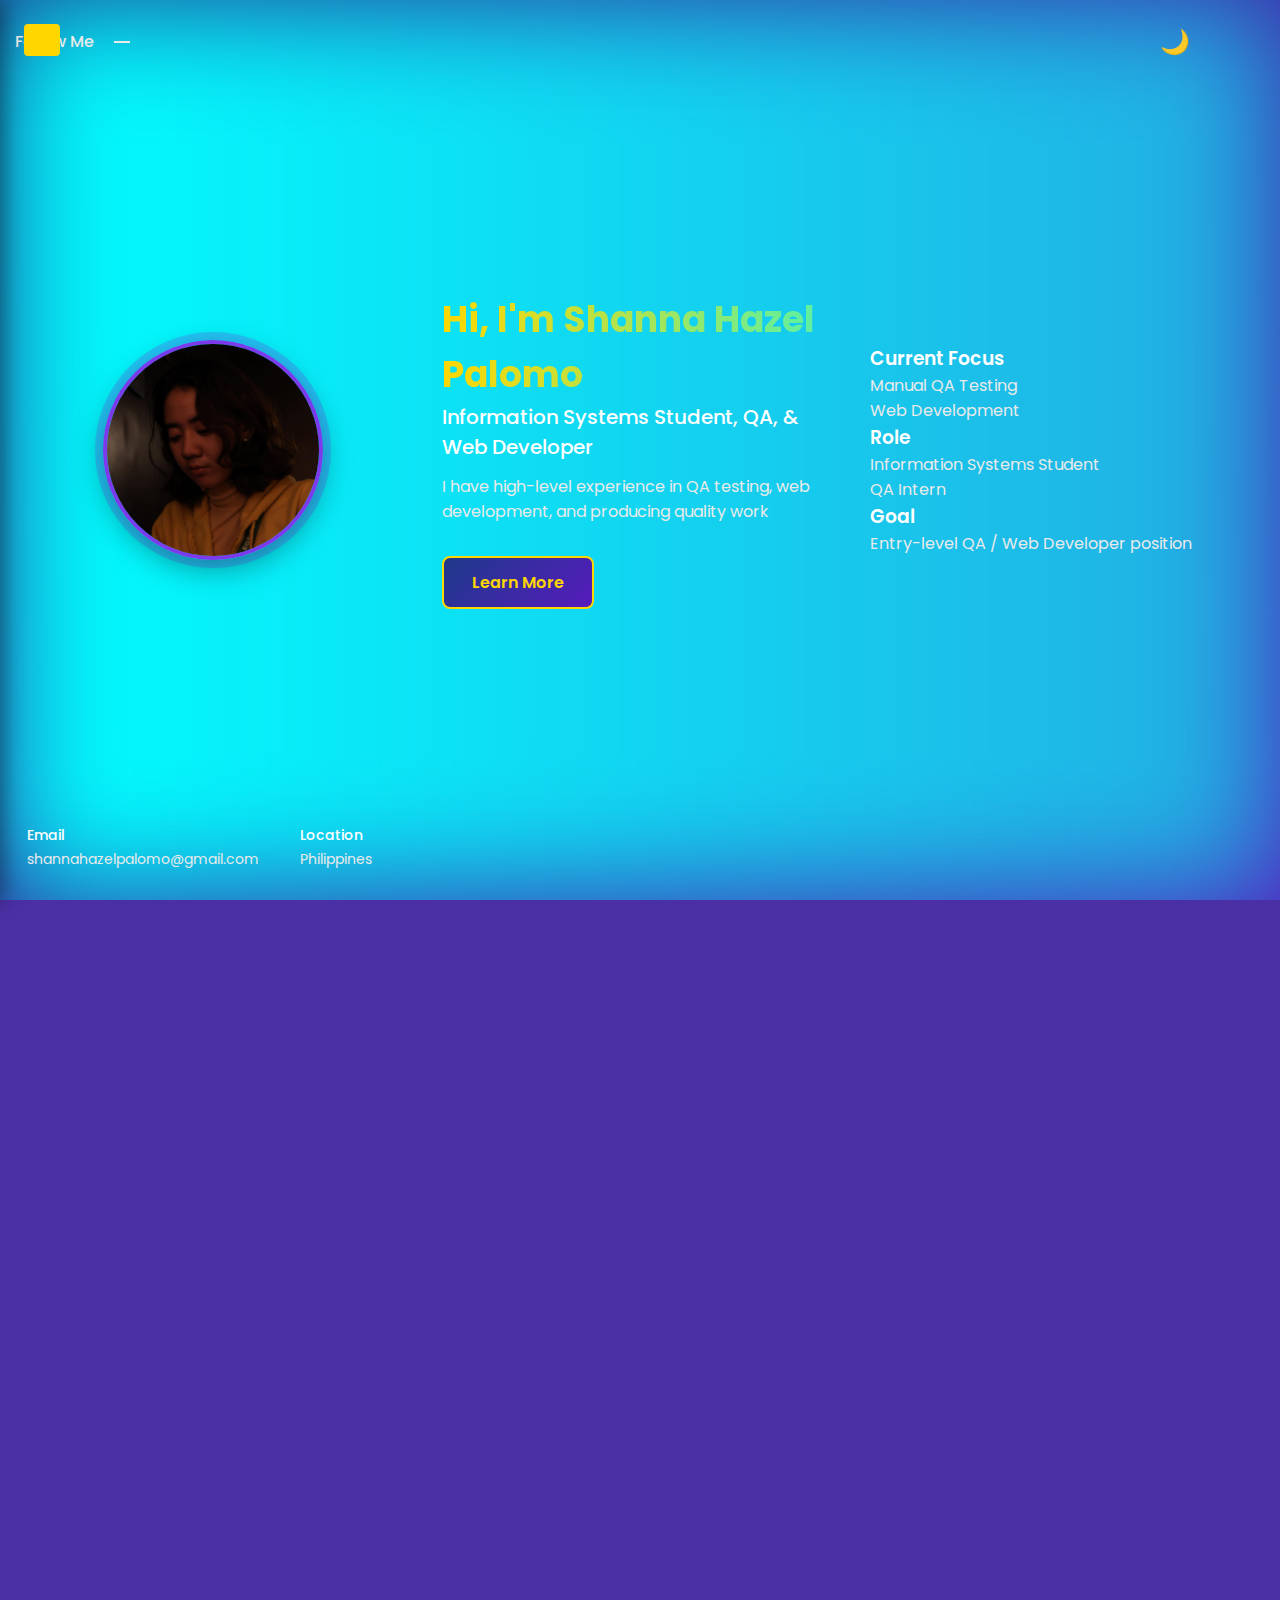
<file: index.html>
<!DOCTYPE html>
<html lang="en">
<head>
  <meta charset="UTF-8" />
  <meta name="viewport" content="width=device-width, initial-scale=1.0"/>
  <title>Shanna Hazel Palomo — Portfolio</title>
  <link rel="stylesheet" href="https://unicons.iconscout.com/release/v4.0.8/css/line.css">
  <link rel="stylesheet" href="styles.css">
  <link rel="stylesheet" href="https://cdnjs.cloudflare.com/ajax/libs/font-awesome/6.5.1/css/all.min.css"/>
</head>
<body>
  <!-- Navigation Toggle -->
  <div class="nav-toggle" id="nav-toggle">
    <i class="uil uil-bars"></i>
  </div>

  <!-- Theme Toggle Button -->
  <button id="theme-toggle-btn" style="position: fixed; top: 1rem; right: 5rem; background: none; border: none; color: #ffd700; font-size: 1.5rem; cursor: pointer; padding: 10px; display: flex; align-items: center; justify-content: center; width: 50px; height: 50px; z-index: 100;" aria-label="Toggle Dark Mode">🌙</button>

<div class="sidebar-backdrop" id="sidebar-backdrop"></div>

  <!-- Sidebar Navigation -->
  <aside class="sidebar" id="sidebar">
    <nav class="nav">
      <div class="nav-menu">
        <div class="menu">
          <ul class="nav-list">
            <li class="nav-item">
              <a href="#home" class="nav-link active-link">Home</a>
            </li>
            <li class="nav-item">
              <a href="#resume" class="nav-link">Resume</a>
            </li>
            <li class="nav-item">
              <a href="#internship" class="nav-link">Internship</a>
            </li>
            <li class="nav-item">
              <a href="#academic" class="nav-link">Academic</a>
            </li>
            <li class="nav-item">
              <a href="#reflections" class="nav-link">Reflections</a>
            </li>
            <li class="nav-item">
              <a href="#experiential" class="nav-link">Experiential</a>
            </li>
            <li class="nav-item">
              <a href="#contact" class="nav-link">Contact</a>
            </li>
          </ul>
        </div>
      </div>
      <div class="nav-close" id="nav-close">
        <i class="uil uil-times"></i>
      </div>
    </nav>
  </aside>

  <!-- Main Content -->
  <main class="main">
    <!-- Home Section -->
    <section class="home" id="home">
      <div class="moving-gradient"></div>
      <div class="home-container container grid">
        <div class="home-social">
          <span class="home-social-follow">Follow Me</span>
          <div class="home-social-links">
            <a href="https://www.facebook.com/SANSKI.1159" target="_blank" class="home-social-link">
              <i class="uil uil-facebook-f"></i>
            </a>
            <a href="https://github.com/Sanski11" target="_blank" class="home-social-link">
              <i class="uil uil-github"></i>
            </a>
            <a href="https://www.linkedin.com/in/shanna-hazel-palomo-570b64313/" target="_blank" class="home-social-link">
              <i class="uil uil-linkedin"></i>
            </a>
          </div>
        </div>

        <img src="profile.jpg" alt="Profile Photo" class="home-img">

        <div class="home-data">
          <h1 class="home-title animated-text">Hi, I'm Shanna Hazel Palomo</h1>
          <h3 class="home-subtitle">Information Systems Student, QA, & Web Developer</h3>
          <p class="home-description">I have high-level experience in QA testing, web development, and producing quality work</p>
          <a href="#resume" class="button">
            <i class="uil uil-user button-icon"></i>
            Learn More
          </a>
        </div>

        <!-- Right Side Highlights -->
        <div class="home-right">
          <div class="highlight-card">
            <h3>Current Focus</h3>
            <ul>
              <li><i class="uil uil-bug"></i> Manual QA Testing</li>
              <li><i class="uil uil-code-branch"></i> Web Development</li>
            </ul>
          </div>

          <div class="highlight-card">
            <h3>Role</h3>
            <p>Information Systems Student<br>QA Intern</p>
          </div>

          <div class="highlight-card">
            <h3>Goal</h3>
            <p>Entry-level QA / Web Developer position</p>
          </div>
        </div>

        <div class="my-info">
          <div class="info-item">
            <i class="uil uil-envelope-edit info-icon"></i>
            <div>
              <h3 class="info-title">Email</h3>
              <span class="info-subtitle">shannahazelpalomo@gmail.com</span>
            </div>
          </div>

          <div class="info-item">
            <i class="uil uil-map-marker info-icon"></i>
            <div>
              <h3 class="info-title">Location</h3>
              <span class="info-subtitle">Philippines</span>
            </div>
          </div>
        </div>
      </div>
    </section>

    <!-- Resume Section -->
    <section class="resume section fade-on-scroll" id="resume">
      <h2 class="section-title" data-heading="My Qualifications">Electronic Resume</h2>
      
      <div class="resume-container container" style="display: flex; flex-direction: column; gap: 40px;">
        <div class="resume-info" style="max-width: 700px; margin: 0 auto; text-align: center;">
          <h3>Web-Based Resume</h3>
          <p>
            This electronic resume highlights my education, technical skills,
            internship experience, and academic background. It is designed to be
            viewable directly on the web or downloaded.
          </p>
          <div style="margin-top: 20px;">
            <a href="Resume_Palomo, Shanna Hazel.pdf" class="button" download>
              <i class="uil uil-download-alt button-icon"></i>
              Download Resume
            </a>
            <a href="Resume_Palomo, Shanna Hazel.pdf" target="_blank" class="button" style="margin-left: 10px;">
              <i class="uil uil-external-link-alt button-icon"></i>
              View Resume
            </a>
          </div>
        </div>

        <div id="resume-view" class="resume-view" style="width: 100%;">
          <iframe 
            src="Resume_Palomo, Shanna Hazel.pdf" 
            width="100%" 
            height="600px" 
            style="border: 1px solid #7c3aed; border-radius: 10px;">
          </iframe>
        </div>
      </div>
    </section>

    <!-- Internship Section -->
    <section class="internship section fade-on-scroll" id="internship">
      <h2 class="section-title" data-heading="My Experience">Internship Learning</h2>

      <div class="internship-container container">
        <div class="internship-intro">
          <h3 style="color: #ffd700; margin-bottom: 15px;">QA Intern at WizyEMM</h3>
          <p>
            I acquired practical expertise in comprehensive manual test execution, establishing structured QA lifecycle workflows, and maintaining effective cross-functional communication within an Agile software development team.
          </p>
        </div>

        <div style="display: grid; grid-template-columns: repeat(2, 1fr); gap: 30px; margin-top: 40px;">
          <div>
            <h3 class="section-title" style="font-size: 1.2rem; text-align: left; margin-bottom: 20px;">Tasks & Outputs</h3>
            <ul style="list-style: disc inside; line-height: 2;">
              <li>Manual regression testing & bug documentation</li>
              <li>Daily standups & sprint planning participation</li>
              <li>Assisted in reviewing QA processes to improve efficiency</li>
              <li>Proactive communication with team leads</li>
            </ul>
          </div>

          <div>
            <h3 class="section-title" style="font-size: 1.2rem; text-align: left; margin-bottom: 20px;">Project Description</h3>
            <p>
              I performed manual testing to ensure software reliability, including UI checks, functional tests, and regression validation. I documented issues clearly and collaborated with the development team, gaining hands-on experience in QA workflows, bug tracking, and cross-team communication.
            </p>
          </div>
        </div>
      <section class="section fade-on-scroll">
        <h2>Moments from My Internship Journey</h2>
        <p style="text-align: center; margin-bottom: 40px; color: #ccc;">
          A collection of moments and experiences during my professional growth.
        </p>
          <!-- Slideshow -->
          <div class="slideshow-container" id="social-slideshow">
              <div class="slides-wrapper">
                <div class="slide-item"><img src="tasks/social1.jpg" alt="Social Moment 1"></div>
                <div class="slide-item"><img src="tasks/social2.jpg" alt="Social Moment 2"></div>
                <div class="slide-item"><img src="tasks/social3.jpg" alt="Social Moment 3"></div>
                <div class="slide-item"><img src="tasks/social4.jpg" alt="Social Moment 4"></div>
                <div class="slide-item"><img src="tasks/social5.jpg" alt="Social Moment 5"></div>
                <div class="slide-item"><img src="tasks/social6.jpg" alt="Social Moment 6"></div>
              </div>

            <button class="prev" onclick="changeSlide(-1, 'social')">&#10094;</button>
            <button class="next" onclick="changeSlide(1, 'social')">&#10095;</button>

            <div class="dots" id="social-dots"></div>
          </div>

          <p style="text-align: center; margin-top: 30px; color: #aaa; font-size: 14px;">
            💡 Click on images to view in fullscreen
          </p>
        <div style="text-align: center; margin-top: 40px;">
          <a href="internship.html" class="button">
            <i class="uil uil-arrow-right"></i> View Full Internship Page
          </a>
        </div>
      </div>
      </section>
    </section>

    <!-- Academic Section -->
    <section class="academic section fade-on-scroll" id="academic">
      <h2 class="section-title" data-heading="My Work">Exemplary Academic Work</h2>

      <div class="academic-container container">
        <div class="academic-intro">
          <h3 style="color: #ffd700; margin-bottom: 15px;">Academic Projects & Outputs</h3>
          <p>
            A collection of my best individual and group academic outputs developed throughout my IS program.
          </p>
        </div>

        <div style="display: grid; grid-template-columns: repeat(2, 1fr); gap: 30px; margin-top: 40px;">
          <div>
            <h4 style="color: #ffd700; margin-bottom: 15px;">Individual Work</h4>
            <ul style="list-style: disc inside; line-height: 2;">
              <li>Programming activities in Python, C++, and C#</li>
              <li>Web layout and UI/UX mockups</li>
              <li>Database design and SQL queries</li>
            </ul>
          </div>

          <div>
            <h4 style="color: #ffd700; margin-bottom: 15px;">Group Work</h4>
            <ul style="list-style: disc inside; line-height: 2;">
              <li>System analysis & design case studies</li>
              <li>Research presentations and documentation</li>
              <li>Collaborative feasibility studies</li>
              <li>EzStay Capstone Project</li>
              <li>Aphelion: Cats & Dragons</li>
            </ul>
          </div>
        </div>
        
        <div style="margin-top: 40px;">
          <h3 class="section-title" style="font-size: 1.3rem; text-align: center; margin-bottom: 30px;">Featured Projects</h3>
          <div style="display: grid; grid-template-columns: repeat(2, 1fr); gap: 30px;">
            <div class="project-card">
              <div class="project-image-wrapper" onclick="openModal('projects/ezstay-dashboard.png')">
                <img src="projects/ezStay.png" alt="EzStay Dashboard System">
              </div>

              <h4 style="color: #ffd700; margin-top: 15px;">
                EzStay – Hotel Management System
              </h4>

              <p>
                A web-based hotel management and service request system built using
                Flask, MySQL, HTML, CSS, and JavaScript. Designed to streamline
                operations for budget hotels through self-service technology.
              </p>

              <div class="project-actions">
                <a
                  href="https://github.com/Sanski11/Capstone"
                  target="_blank"
                  class="button"
                >
                  <i class="uil uil-github-alt"></i> View Code
                </a>

                <button
                  class="button outline"
                  onclick="openModal('projects/ezstay-dashboard.png')"
                >
                  View System
                </button>
              </div>
            </div>

            <div class="project-card">
              <img src="projects/Aphelion.png" alt="Aphelion" style="width: 100%; border-radius: 8px; margin-bottom: 15px;">
              <h4 style="color: #ffd700;">Aphelion: Cats & Dragons</h4>
              <p>An academic game project demonstrating creative design, gameplay mechanics, and collaborative development.</p>
              <a href="https://guild-academic-sector.itch.io/aphelion-catsndragons" target="_blank" class="button">
                <i class="uil uil-external-link-alt"></i> Play Game
              </a>
            </div>
          </div>
        </div>

        <div style="text-align: center; margin-top: 40px;">
          <a href="academic.html" class="button">
            <i class="uil uil-arrow-right"></i> View Full Academic Page
          </a>
        </div>
      </div>
    </section>

    <!-- Reflections Section -->
    <section class="reflections section fade-on-scroll" id="reflections">
      <h2 class="section-title" data-heading="My Journey">Reflections on College Life</h2>

      <div class="reflections-container container">
        <div style="display: grid; grid-template-columns: 1fr 1fr; gap: 40px;">
          <div>
            <h4 style="color: #ffd700; margin-bottom: 15px;">Lessons Learned</h4>
            <p>
              During my college journey, I developed responsibility, adaptability, and strong communication skills. 
              Managing coursework, group projects, and internships taught me to prioritize tasks effectively, 
              work collaboratively, and maintain productivity in team-oriented and professional settings.
            </p>

            <h4 style="color: #ffd700; margin-bottom: 15px; margin-top: 25px;">Career Goals</h4>
            <p>
              I aspire to pursue a career in <strong>Quality Assurance or web development</strong>. 
              My aim is to contribute to the creation of reliable, user-friendly, and high-quality software solutions.
            </p>
          </div>

          <div>
            <h4 style="color: #ffd700; margin-bottom: 15px;">Personal Growth</h4>
            <p>
              College experiences helped me grow into a more confident, proactive, and independent professional. 
              I learned to take initiative, accept constructive feedback, and consistently improve both my technical abilities 
              and interpersonal skills.
            </p>

            <h4 style="color: #ffd700; margin-bottom: 15px; margin-top: 25px;">Professional Commitments</h4>
            <ul style="list-style: disc inside; line-height: 2;">
              <li>Continual development of technical and professional skills</li>
              <li>Upholding integrity and professionalism</li>
              <li>Maintaining clear and respectful communication</li>
            </ul>
          </div>
        </div>

        <div style="margin-top: 40px; padding-top: 40px; border-top: 2px solid #7c3aed;">
          <h4 style="color: #ffd700; margin-bottom: 20px; text-align: center;">Next Steps</h4>
          <ul style="list-style: disc inside; line-height: 2; max-width: 600px; margin: 0 auto;">
            <li>Pursue certifications to strengthen QA and technical expertise</li>
            <li>Apply for entry-level and early-career roles in QA, testing, and development</li>
            <li>Continue building and refining personal and academic portfolio projects</li>
          </ul>
        </div>

        <div style="text-align: center; margin-top: 40px;">
          <a href="reflections.html" class="button">
            <i class="uil uil-arrow-right"></i> View Full Reflections Page
          </a>
        </div>
      </div>
    </section>

    <!-- Experiential Learning Section -->
    <section class="experiential section fade-on-scroll" id="experiential">
      <h2 class="section-title" data-heading="My Activities">Experiential Learning</h2>

      <div class="experiential-container container">
        <div style="max-width: 800px; margin: 0 auto;">
          <p style="text-align: center; margin-bottom: 40px;">
            My involvement in student organizations, workshops, and other extracurricular activities 
            helped me strengthen communication, teamwork, and problem-solving skills.
          </p>

          <div class="activity-card">
            <div style="display: flex; align-items: start; gap: 20px;">
              <div style="flex-shrink: 0;">
                <div style="width: 50px; height: 50px; background: linear-gradient(135deg, #1e3a8a, #561bbc); border-radius: 10px; display: flex; align-items: center; justify-content: center;">
                  <i class="uil uil-users-alt" style="font-size: 1.8rem; color: #ffd700;"></i>
                </div>
              </div>
              <div style="flex: 1;">
                <h4 style="color: #ffd700; margin-bottom: 10px;">GUILD - Gamers Union for Innovation and Leadership Development</h4>
                <p style="margin-bottom: 15px;">Academic Sector and Logistics</p>
                <ul style="list-style: disc inside; line-height: 2;">
                  <li>Participated in seminars and workshops to enhance professional knowledge</li>
                  <li>Engaged in practical exercises and collaborative projects</li>
                  <li>Developed leadership and teamwork skills through active involvement</li>
                </ul>
              </div>
            </div>
          </div>

          <div style="text-align: center; margin-top: 40px;">
            <a href="experiential.html" class="button">
              <i class="uil uil-arrow-right"></i> View Full Experiential Page
            </a>
          </div>
        </div>
      </div>
    </section>

    <!-- Contact Section -->
    <section class="contact section fade-on-scroll" id="contact">
      <h2 class="section-title" data-heading="Get in Touch">Contact Me</h2>

      <div class="contact-container container">
        <p style="text-align: center; margin-bottom: 40px;">
          Feel free to reach out or connect with me using any of the platforms below.
        </p>

        <!-- Social Links -->
        <div class="contact-links" style="display: flex; justify-content: center; gap: 20px; margin-bottom: 40px; flex-wrap: wrap;">
          <a href="https://www.facebook.com/SANSKI.1159" target="_blank" class="contact-icon" aria-label="Facebook" style="width: 50px; height: 50px; background: linear-gradient(135deg, #1e3a8a, #561bbc); border-radius: 50%; display: flex; align-items: center; justify-content: center; color: #ffd700; font-size: 1.5rem; transition: transform 0.3s;">
            <i class="fab fa-facebook-f"></i>
          </a>

          <a href="https://github.com/Sanski11" target="_blank" class="contact-icon" aria-label="GitHub" style="width: 50px; height: 50px; background: linear-gradient(135deg, #1e3a8a, #561bbc); border-radius: 50%; display: flex; align-items: center; justify-content: center; color: #ffd700; font-size: 1.5rem; transition: transform 0.3s;">
            <i class="fab fa-github"></i>
          </a>

          <a href="https://www.linkedin.com/in/shanna-hazel-palomo-570b64313/" target="_blank" class="contact-icon" aria-label="LinkedIn" style="width: 50px; height: 50px; background: linear-gradient(135deg, #1e3a8a, #561bbc); border-radius: 50%; display: flex; align-items: center; justify-content: center; color: #ffd700; font-size: 1.5rem; transition: transform 0.3s;">
            <i class="fab fa-linkedin-in"></i>
          </a>

          <a href="https://www.instagram.com/sanski____/" target="_blank" class="contact-icon" aria-label="Instagram" style="width: 50px; height: 50px; background: linear-gradient(135deg, #1e3a8a, #561bbc); border-radius: 50%; display: flex; align-items: center; justify-content: center; color: #ffd700; font-size: 1.5rem; transition: transform 0.3s;">
            <i class="fab fa-instagram"></i>
          </a>

          <a href="mailto:shannahazelpalomo@gmail.com" class="contact-icon" aria-label="Email" style="width: 50px; height: 50px; background: linear-gradient(135deg, #1e3a8a, #561bbc); border-radius: 50%; display: flex; align-items: center; justify-content: center; color: #ffd700; font-size: 1.5rem; transition: transform 0.3s;">
            <i class="fas fa-envelope"></i>
          </a>
        </div>
      </div>
    </section>
</main>

<!-- Image Modal -->
<div id="imageModal" class="modal">
  <span class="close" onclick="closeModal()">&times;</span>
  <img class="modal-content" id="modalImage">
</div>

<script>
   const faders = document.querySelectorAll('.fade-on-scroll');

  const appearOptions = {
    threshold: 0.2,
    rootMargin: "0px 0px -50px 0px"
  };

  const appearOnScroll = new IntersectionObserver(function(entries, observer) {
    entries.forEach(entry => {
      if(entry.isIntersecting) {
        entry.target.classList.add('visible');
      } else {
        entry.target.classList.remove('visible');
      }
    });
  }, appearOptions);

  faders.forEach(fader => {
    appearOnScroll.observe(fader);
  });

// Store slide indices for each slideshow
const slideIndices = {
  academic: 0,
  social: 0,
  work: 0
};

function initSlideshow(type) {
  const container = document.getElementById(type + '-slideshow');
  if (!container) return;
  
  const slides = container.querySelectorAll('.slide-item');
  const dotsContainer = document.getElementById(type + '-dots');
  if (!dotsContainer) return;

  slides.forEach((_, i) => {
    const dot = document.createElement('span');
    dot.classList.add('dot');
    if (i === 0) dot.classList.add('active');
    dot.addEventListener('click', () => goToSlide(i, type));
    dotsContainer.appendChild(dot);
  });

  showSlide(type, 0);
}

function showSlide(type, index) {
  const container = document.getElementById(type + '-slideshow');
  if (!container) return;
  
  const slides = container.querySelectorAll('.slide-item');
  const dots = document.getElementById(type + '-dots');
  if (!dots) return;
  
  const dotElements = dots.querySelectorAll('.dot');

  slides.forEach((slide, i) => {
    slide.style.display = i === index ? 'flex' : 'none';
    if(dotElements[i]) dotElements[i].classList.toggle('active', i === index);
  });

  slideIndices[type] = index;
}

function changeSlide(n, type) {
  const container = document.getElementById(type + '-slideshow');
  if (!container) return;
  
  const slides = container.querySelectorAll('.slide-item');
  let newIndex = (slideIndices[type] + n + slides.length) % slides.length;
  showSlide(type, newIndex);
}

function goToSlide(index, type) {
  showSlide(type, index);
}

// Modal Functions
function openModal(src) {
  document.getElementById('imageModal').classList.add('active');
  document.getElementById('modalImage').src = src;
}

function closeModal() {
  document.getElementById('imageModal').classList.remove('active');
}

// Add click event listeners to all slide images for fullscreen
document.querySelectorAll('.slide-item img').forEach(img => {
  img.style.cursor = 'pointer';
  img.addEventListener('click', function(e) {
    openModal(this.src);
  });
});

// Close modal when clicking outside image
const imageModal = document.getElementById('imageModal');
if (imageModal) {
  imageModal.addEventListener('click', function(e) {
    if (e.target === this) {
      closeModal();
    }
  });
}

// Close modal with Escape key
document.addEventListener('keydown', function(e) {
  if (e.key === 'Escape') {
    closeModal();
  }
});

// Initialize all slideshows
['academic', 'social', 'work'].forEach(type => initSlideshow(type));

// Optional: Autoplay (every 10s)
setInterval(() => {
  ['academic', 'social', 'work'].forEach(type => {
    changeSlide(1, type);
  });
}, 10000);
</script>

<script src="sidebar.js"></script>

</body>
</html>
</file>
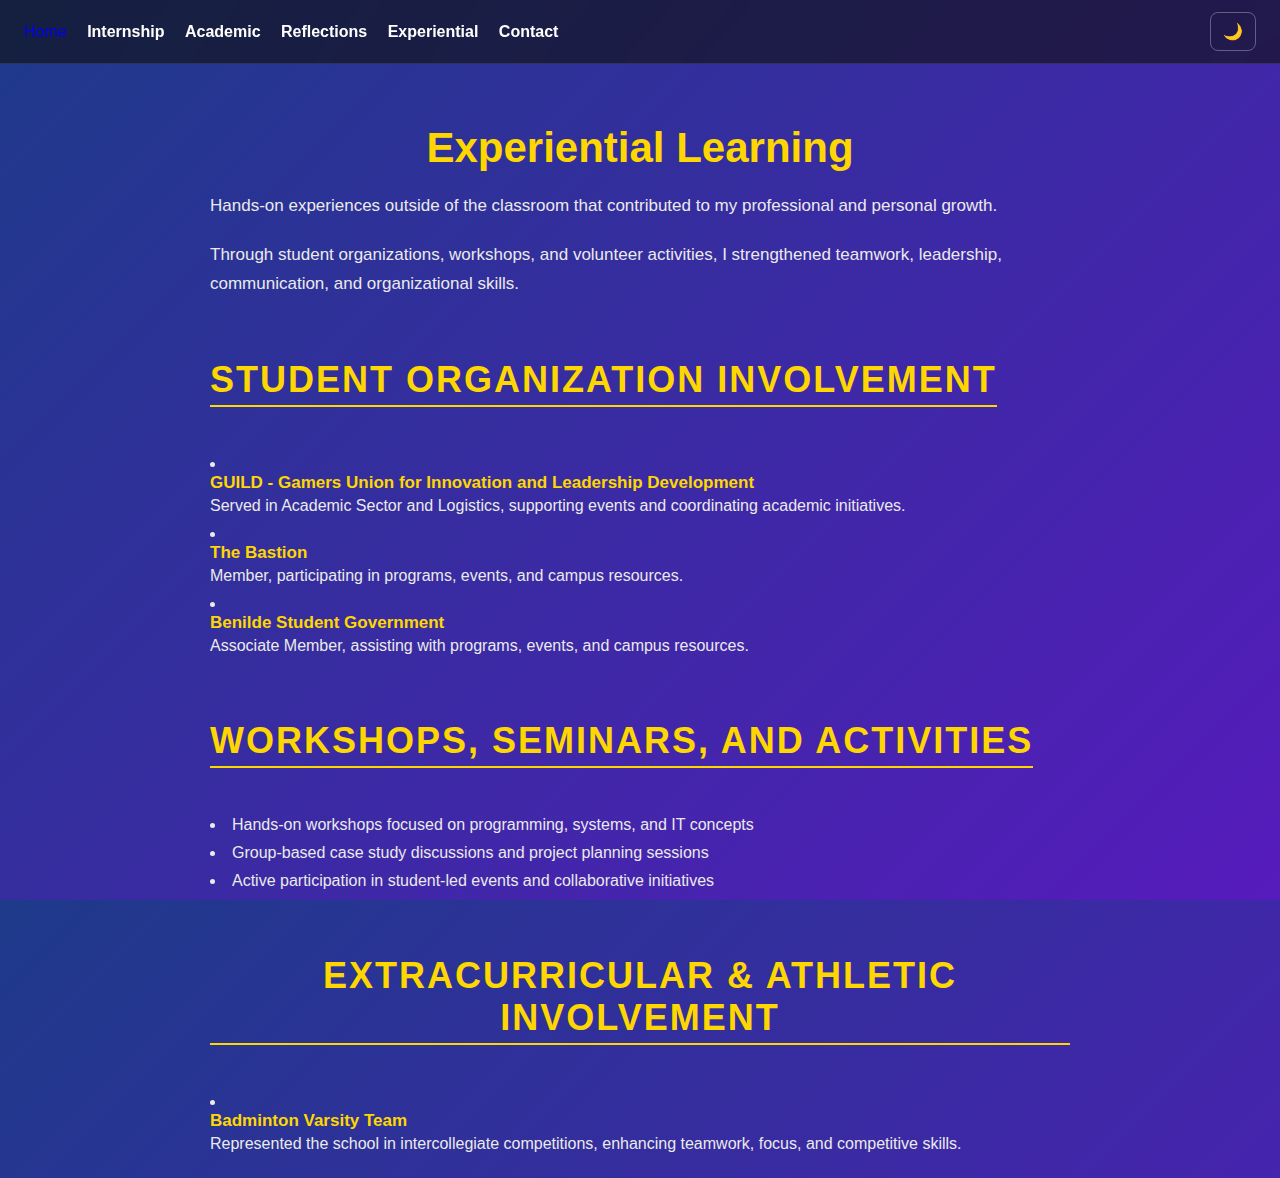
<file: experiential.html>
<!DOCTYPE html>
<html lang="en">
<head>
<meta charset="UTF-8" />
<meta name="viewport" content="width=device-width, initial-scale=1.0" />
<title>Experiential Learning | Shanna Hazel Palomo</title>
<link rel="stylesheet" href="styles.css" />
<style>
  body {
    margin: 0;
    font-family: Arial, sans-serif;
    color: #eaeaea;
    background: linear-gradient(135deg, #1e3a8a, #561bbc);
    transition: 0.3s;
  }

  body.dark {
    background: linear-gradient(135deg, #2a0d4b, #5e20b2);
    color: #eaeaea;
  }

  body, html {
    height: 100%;
  }
  
  nav {
    position: sticky;
    top: 0;
    z-index: 50;
    backdrop-filter: blur(12px);
    background: rgba(15,15,15,0.6);
    border-bottom: 1px solid rgba(255,255,255,0.1);
    display: flex;
    justify-content: space-between;
    align-items: center;
    padding: 12px 24px;
  }

  nav h1 {
    font-size: 20px;
    font-weight: bold;
    color: #ffd700;
  }

  nav .nav-item {
    margin-left: 16px;
    font-weight: 600;
    text-decoration: none;
    color: #fff;
    transition: color 0.3s;
  }

  nav .nav-item:hover {
    color: #ffd700;
  }

  #theme-toggle-btn {
    padding: 6px 12px;
    border-radius: 8px;
    border: 1px solid rgba(255,255,255,0.3);
    background: transparent;
    color: #fff;
    cursor: pointer;
    transition: all 0.3s;
  }

  #theme-toggle-btn:hover {
    background: #ffd700;
    color: #000;
  }

  .section {
    max-width: 900px;
    margin: 60px auto;
    padding: 0 20px;
  }

  h1 {
    text-align: center;
    font-size: 42px;
    color: #ffd700;
    margin-bottom: 20px;
  }

  h2 {
    font-size: 28px;
    color: #7c3aed;
    margin-top: 40px;
    margin-bottom: 20px;
    border-bottom: 2px solid #ffd700;
    display: inline-block;
    padding-bottom: 4px;
  }

  p {
    font-size: 17px;
    line-height: 1.7;
    margin-bottom: 20px;
  }

  ul {
    list-style: disc inside;
    margin-bottom: 25px;
  }

  li {
    margin-bottom: 10px;
  }

  /* Card style for organization & sports */
  ul li strong {
    display: block;
    font-size: 17px;
    margin-bottom: 4px;
    color: #ffd700;
  }
</style>
</head>
<body>

<!-- Navigation -->
<nav>
  <div class="nav-links">
    <a  href="index.html">Home</a>
    <a class="nav-item" href="internship.html">Internship</a>
    <a class="nav-item" href="academic.html">Academic</a>
    <a class="nav-item" href="reflections.html">Reflections</a>
    <a class="nav-item" href="experiential.html">Experiential</a>
    <a class="nav-item" href="#contact">Contact</a>
  </div>
  <button id="theme-toggle-btn">🌙</button>
</nav>

<section class="section">
  <h1>Experiential Learning</h1>
  <p>Hands-on experiences outside of the classroom that contributed to my professional and personal growth.</p>
  <p>Through student organizations, workshops, and volunteer activities, I strengthened teamwork, leadership, communication, and organizational skills.</p>

  <h2>Student Organization Involvement</h2>
  <ul>
    <li>
      <strong>GUILD - Gamers Union for Innovation and Leadership Development</strong>
      Served in Academic Sector and Logistics, supporting events and coordinating academic initiatives.
    </li>
    <li>
      <strong>The Bastion</strong>
      Member, participating in programs, events, and campus resources.
    </li>
    <li>
      <strong>Benilde Student Government</strong>
      Associate Member, assisting with programs, events, and campus resources.
    </li>
  </ul>

  <h2>Workshops, Seminars, and Activities</h2>
  <ul>
    <li>Hands-on workshops focused on programming, systems, and IT concepts</li>
    <li>Group-based case study discussions and project planning sessions</li>
    <li>Active participation in student-led events and collaborative initiatives</li>
  </ul>

  <h2>Extracurricular & Athletic Involvement</h2>
  <ul>
    <li>
      <strong>Badminton Varsity Team</strong>
      Represented the school in intercollegiate competitions, enhancing teamwork, focus, and competitive skills.
    </li>
  </ul>
</section>

<script>
  // Dark mode toggle
  const themeBtn = document.getElementById('theme-toggle-btn');
  themeBtn.addEventListener('click', () => {
    document.body.classList.toggle('dark');
  });
</script>

</body>
</html>
</file>
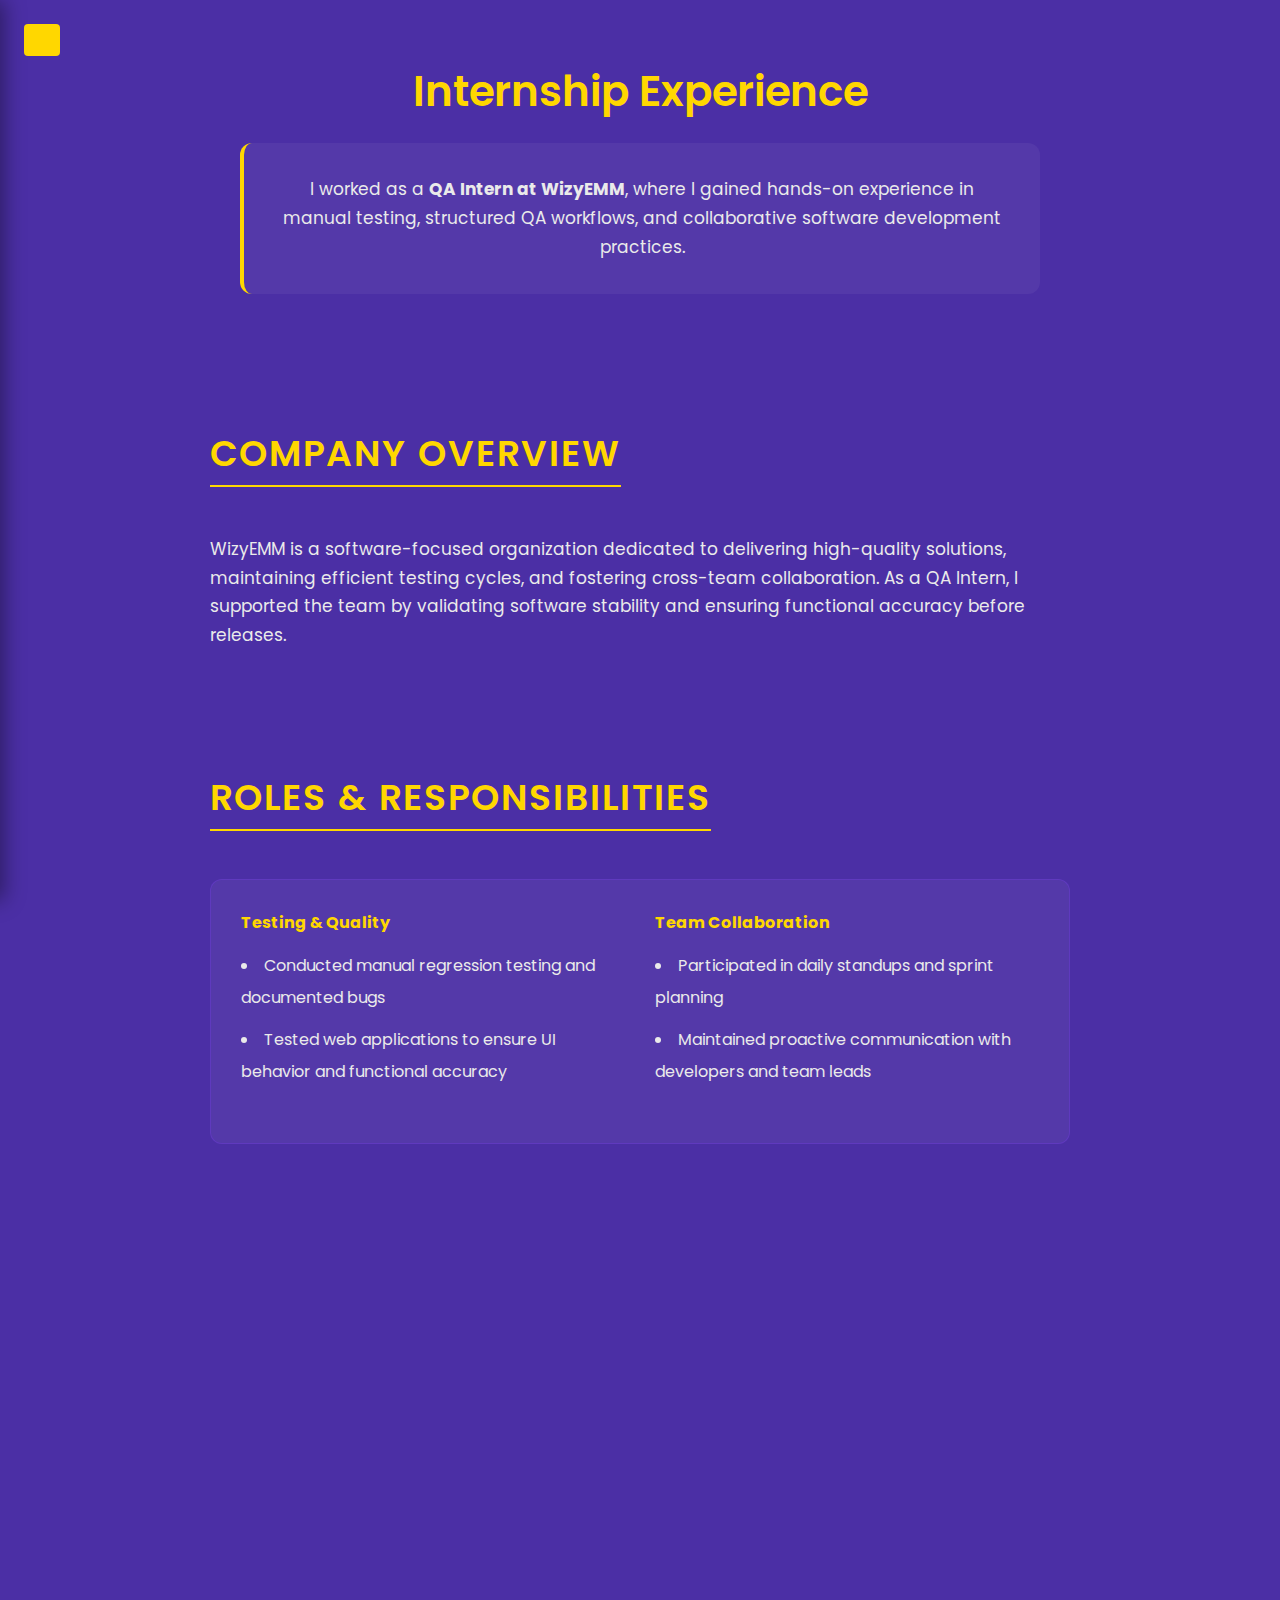
<file: internship.html>
<!DOCTYPE html>
<html lang="en">
<head>
<meta charset="UTF-8" />
<meta name="viewport" content="width=device-width, initial-scale=1.0" />
<title>Internship Experience | QA Intern</title>
<link rel="stylesheet" href="https://unicons.iconscout.com/release/v4.0.8/css/line.css">
<link rel="stylesheet" href="styles.css" />
<link rel="stylesheet" href="https://cdnjs.cloudflare.com/ajax/libs/font-awesome/6.5.1/css/all.min.css"/>
<style>
  .section {
    max-width: 900px;
    margin: 60px auto;
    padding: 0 20px;
  }

  h1 {
    text-align: center;
    font-size: 42px;
    color: #ffd700;
    margin-bottom: 20px;
  }

  h2 {
    font-size: 28px;
    color: #7c3aed;
    margin-top: 40px;
    margin-bottom: 20px;
    border-bottom: 2px solid #ffd700;
    display: inline-block;
    padding-bottom: 4px;
  }

  p {
    font-size: 17px;
    line-height: 1.7;
    margin-bottom: 20px;
  }

  ul {
    list-style: disc inside;
    margin-bottom: 25px;
  }

  li {
    margin-bottom: 10px;
  }

  /* Card style for organization & sports */
  ul li strong {
    display: block;
    font-size: 17px;
    margin-bottom: 4px;
    color: #ffd700;
  }
</style>
</head>
<body>
  <!-- Navigation Toggle -->
  <div class="nav-toggle" id="nav-toggle">
    <i class="uil uil-bars"></i>
  </div>

  <!-- Sidebar Backdrop -->
  <div class="sidebar-backdrop" id="sidebar-backdrop"></div>

  <!-- Sidebar Navigation -->
  <aside class="sidebar" id="sidebar">
    <nav class="nav">
      <div class="nav-menu">
        <div class="menu">
          <ul class="nav-list">
            <li class="nav-item">
              <a href="index.html" class="nav-link">Home</a>
            </li>
            <li class="nav-item">
              <a href="internship.html" class="nav-link">Internship</a>
            </li>
            <li class="nav-item">
              <a href="academic.html" class="nav-link">Academic</a>
            </li>
            <li class="nav-item">
              <a href="reflections.html" class="nav-link">Reflections</a>
            </li>
            <li class="nav-item">
              <a href="experiential.html" class="nav-link">Experiential</a>
            </li>
          </ul>
        </div>
      </div>

      <div class="nav-close" id="nav-close">
        <i class="uil uil-times"></i>
      </div>
    </nav>
  </aside>

<section class="section fade-on-scroll">
<h1>Internship Experience</h1>
<p class="internship-intro">
I worked as a <strong>QA Intern at WizyEMM</strong>, where I gained hands-on experience in manual testing, 
structured QA workflows, and collaborative software development practices.
</p>
</section>


<!-- Company Overview -->
<section class="section fade-on-scroll">
<h2>Company Overview</h2>
<p>
WizyEMM is a software-focused organization dedicated to delivering high-quality solutions, 
maintaining efficient testing cycles, and fostering cross-team collaboration. As a QA Intern, 
I supported the team by validating software stability and ensuring functional accuracy before releases.
</p>
</section>


<!-- Responsibilities -->
<section class="section fade-on-scroll">
<h2>Roles & Responsibilities</h2>
<div style="display: grid; grid-template-columns: repeat(2, 1fr); gap: 30px; background: rgba(255,255,255,0.05); padding: 30px; border-radius: 12px; border: 1px solid rgba(124, 58, 237, 0.3);">
  <div>
    <h4 style="color: #ffd700; margin-bottom: 15px;">Testing & Quality</h4>
    <ul style="list-style: disc inside; line-height: 2;">
      <li>Conducted manual regression testing and documented bugs</li>
      <li>Tested web applications to ensure UI behavior and functional accuracy</li>
    </ul>
  </div>
  <div>
    <h4 style="color: #ffd700; margin-bottom: 15px;">Team Collaboration</h4>
    <ul style="list-style: disc inside; line-height: 2;">
      <li>Participated in daily standups and sprint planning</li>
      <li>Maintained proactive communication with developers and team leads</li>
    </ul>
  </div>
</div>
</section>


<!-- Work Gallery -->
<section class="section fade-on-scroll">
<h2>Work Documentation</h2>
<p>
Below are selected screenshots and documentation from tasks I completed
during my internship.
</p>

<div class="slideshow-container" id="work-slideshow">
    <div class="slides-wrapper">
      <div class="slide-item"><img src="tasks/work1.jpg" alt="Work 1"></div>
      <div class="slide-item">
        <a href="tasks/work3.pdf" target="_blank">
          <img src="tasks/work3-thumbnail.jpg" alt="Work 3 PDF">
        </a>
      </div>
      <div class="slide-item">
        <a href="tasks/work4.pdf" target="_blank">
          <img src="tasks/work4-thumbnail.jpg" alt="Work 4 PDF">
        </a>
      </div>
    </div>

  <button class="prev" onclick="changeSlide(-1, 'work')">&#10094;</button>
  <button class="next" onclick="changeSlide(1, 'work')">&#10095;</button>

  <div class="dots" id="work-dots"></div>
</div>
</section>


<!-- Learning & Skills -->
<section class="section fade-on-scroll">
<h2>Skills & Learning Outcomes</h2>
<div style="max-width: 800px; margin: 0 auto; background: rgba(255,255,255,0.05); padding: 30px; border-radius: 12px; border-left: 4px solid #ffd700;">
  <ul style="list-style: disc inside; line-height: 2.2;">
    <li style="color: #d4d4d8;">Hands-on experience with manual testing</li>
    <li style="color: #d4d4d8;">Understanding of QA workflows and regression cycles</li>
    <li style="color: #d4d4d8;">Improved bug reporting and documentation skills</li>
    <li style="color: #d4d4d8;">Strengthened communication in Agile environments</li>
    <li style="color: #d4d4d8;">Professional collaboration within a software development team</li>
  </ul>
</div>
</section>


<!-- Reflection -->
<section class="section fade-on-scroll">
<h2>Internship Reflection</h2>
<p>
This internship strengthened my attention to detail, problem-solving skills, 
and understanding of real-world software development processes. 
I learned the importance of manual testing and quality assurance in delivering reliable systems 
and gained confidence working in a professional tech environment.
</p>
</section>

<!-- Social Pictures Gallery Section -->
<section class="section fade-on-scroll">
<h2>Moments from My Internship Journey</h2>
<p style="text-align: center; margin-bottom: 40px; color: #ccc;">
  A collection of moments and experiences during my professional growth.
</p>

<!-- Slideshow -->
<div class="slideshow-container" id="social-slideshow">
    <div class="slides-wrapper">
      <div class="slide-item"><img src="tasks/social1.jpg" alt="Social Moment 1"></div>
      <div class="slide-item"><img src="tasks/social2.jpg" alt="Social Moment 2"></div>
      <div class="slide-item"><img src="tasks/social3.jpg" alt="Social Moment 3"></div>
      <div class="slide-item"><img src="tasks/social4.jpg" alt="Social Moment 4"></div>
      <div class="slide-item"><img src="tasks/social5.jpg" alt="Social Moment 5"></div>
      <div class="slide-item"><img src="tasks/social6.jpg" alt="Social Moment 6"></div>
    </div>

  <button class="prev" onclick="changeSlide(-1, 'social')">&#10094;</button>
  <button class="next" onclick="changeSlide(1, 'social')">&#10095;</button>

  <div class="dots" id="social-dots"></div>
</div>

<p style="text-align: center; margin-top: 30px; color: #aaa; font-size: 14px;">
  💡 Click on images to view in fullscreen
</p>
</section>

<!-- Image Modal -->
<div id="imageModal" class="modal">
  <span class="close" onclick="closeModal()">&times;</span>
  <img class="modal-content" id="modalImage">
</div>

<script>
  const faders = document.querySelectorAll('.fade-on-scroll');

  const appearOptions = {
    threshold: 0.2, // 20% of the element is visible
    rootMargin: "0px 0px -50px 0px" // optional offset
  };

  const appearOnScroll = new IntersectionObserver(function(entries, observer) {
    entries.forEach(entry => {
      if(entry.isIntersecting) {
        entry.target.classList.add('visible');
        // observer.unobserve(entry.target); // optional: stop observing after fade-in
      } else {
        entry.target.classList.remove('visible'); // fades out when scrolling back up
      }
    });
  }, appearOptions);

  faders.forEach(fader => {
    appearOnScroll.observe(fader);
  });

// Store slide indices for each slideshow
const slideIndices = {
  work: 0,
  social: 0
};

function initSlideshow(type) {
  const container = document.getElementById(type + '-slideshow');
  if (!container) return;
  
  const slides = container.querySelectorAll('.slide-item');
  const dotsContainer = document.getElementById(type + '-dots');
  if (!dotsContainer) return;

  slides.forEach((_, i) => {
    const dot = document.createElement('span');
    dot.classList.add('dot');
    if (i === 0) dot.classList.add('active');
    dot.addEventListener('click', () => goToSlide(i, type));
    dotsContainer.appendChild(dot);
  });

  showSlide(type, 0);
}

function showSlide(type, index) {
  const container = document.getElementById(type + '-slideshow');
  if (!container) return;
  
  const slides = container.querySelectorAll('.slide-item');
  const dots = document.getElementById(type + '-dots');
  if (!dots) return;
  
  const dotElements = dots.querySelectorAll('.dot');

  slides.forEach((slide, i) => {
    slide.style.display = i === index ? 'flex' : 'none';
    if(dotElements[i]) dotElements[i].classList.toggle('active', i === index);
  });

  slideIndices[type] = index;
}

function changeSlide(n, type = 'work') {
  const container = document.getElementById(type + '-slideshow');
  if (!container) return;
  
  const slides = container.querySelectorAll('.slide-item');
  let newIndex = (slideIndices[type] + n + slides.length) % slides.length;
  showSlide(type, newIndex);
}

function goToSlide(index, type = 'work') {
  showSlide(type, index);
}

// Modal Functions
function openModal(src) {
  document.getElementById('imageModal').classList.add('active');
  document.getElementById('modalImage').src = src;
}

function closeModal() {
  document.getElementById('imageModal').classList.remove('active');
}

// Add click event listeners to all slide images for fullscreen
document.querySelectorAll('.slide-item img').forEach(img => {
  img.style.cursor = 'pointer';
  img.addEventListener('click', function(e) {
    openModal(this.src);
  });
});

// Close modal when clicking outside image
const imageModal = document.getElementById('imageModal');
if (imageModal) {
  imageModal.addEventListener('click', function(e) {
    if (e.target === this) {
      closeModal();
    }
  });
}

// Close modal with Escape key
document.addEventListener('keydown', function(e) {
  if (e.key === 'Escape') {
    closeModal();
  }
});

// Initialize all slideshows
['work', 'social'].forEach(type => initSlideshow(type));

// Autoplay (every 5s)
setInterval(() => {
  ['work', 'social'].forEach(type => {
    changeSlide(1, type);
  });
}, 5000);

  // Dark mode toggle
  const themeBtn = document.getElementById('theme-toggle-btn');
  themeBtn.addEventListener('click', () => {
    document.body.classList.toggle('dark');
  });

</script>

<script src="sidebar.js"></script>
</body>
</html>
</file>
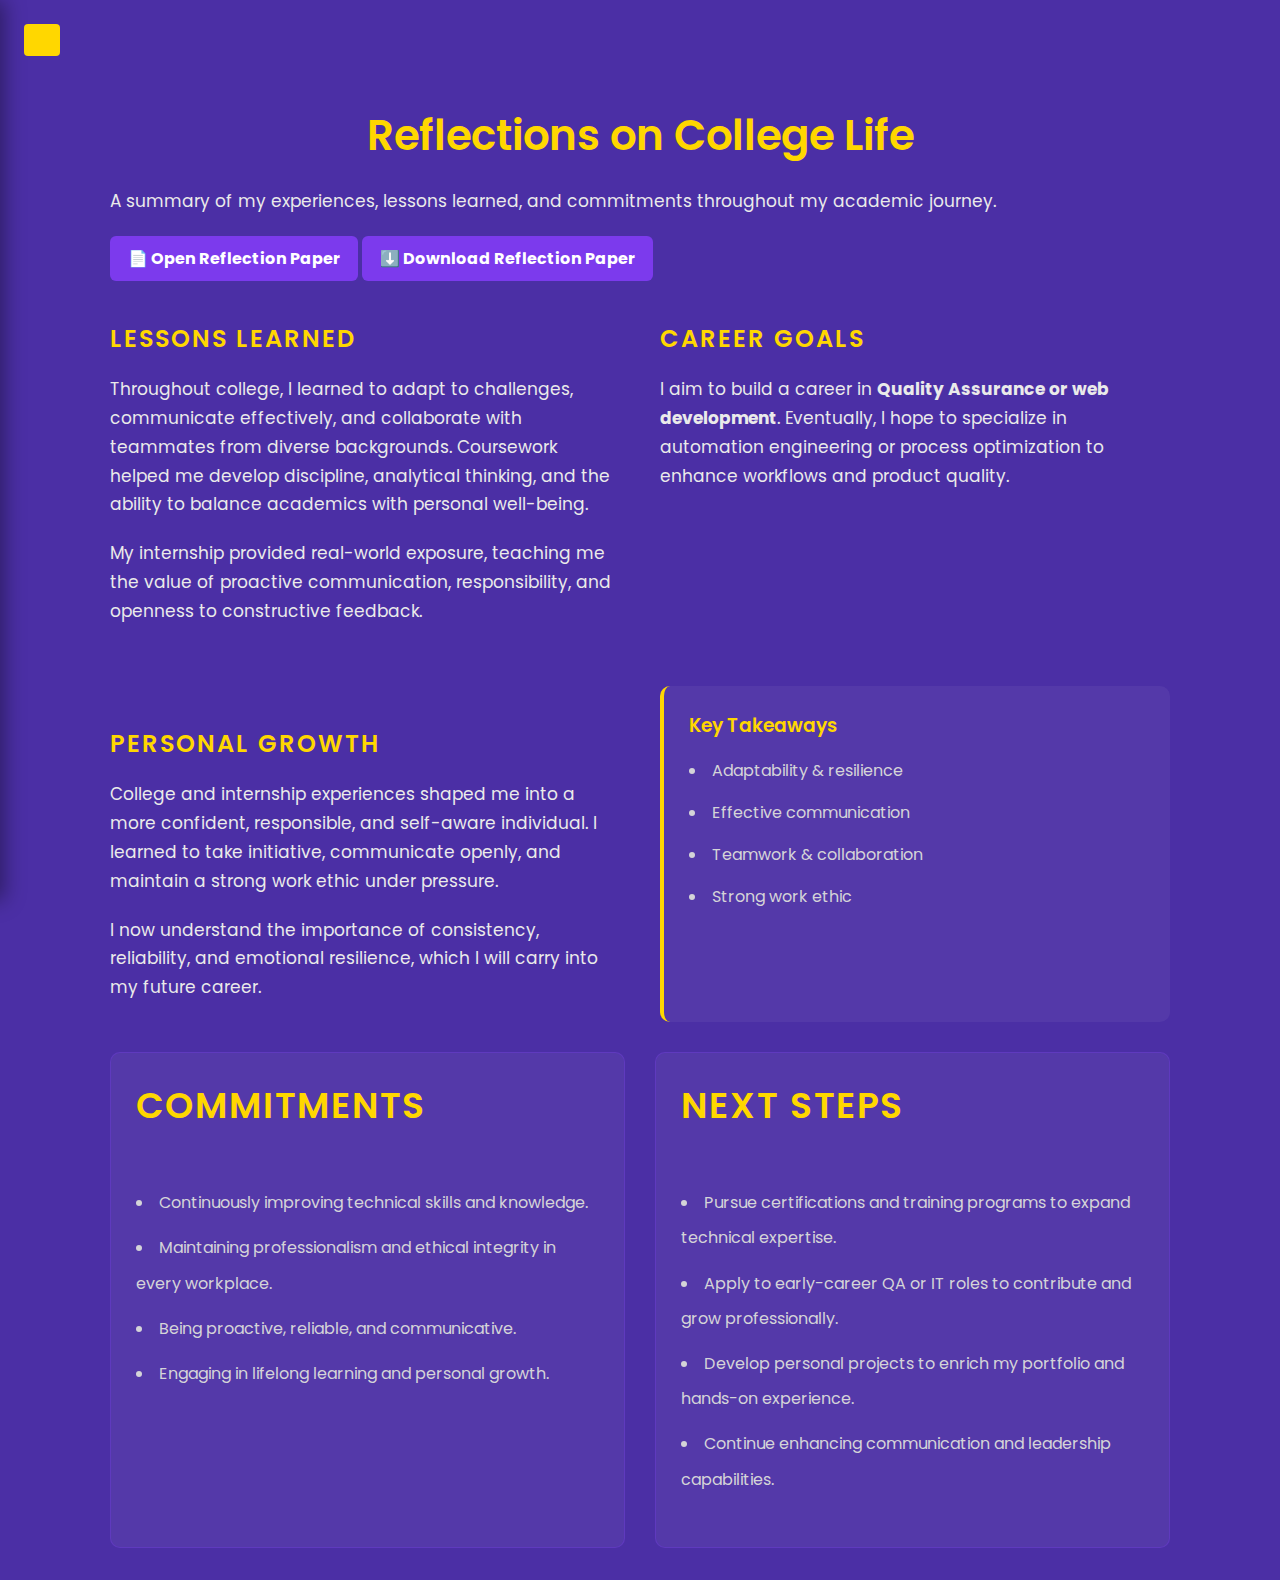
<file: reflections.html>
<!DOCTYPE html>
<html lang="en">
<head>
  <meta charset="UTF-8" />
  <meta name="viewport" content="width=device-width, initial-scale=1.0" />
  <title>Reflections on College Life | Shanna Hazel Palomo</title>
  <link rel="stylesheet" href="https://unicons.iconscout.com/release/v4.0.8/css/line.css">
  <link rel="stylesheet" href="styles.css" />
  <link rel="stylesheet" href="https://cdnjs.cloudflare.com/ajax/libs/font-awesome/6.5.1/css/all.min.css"/>
<style>
  
  h1 {
    text-align: center;
    font-size: 42px;
    color: #ffd700;
    margin-bottom: 20px;
  }

  h2 {
    font-size: 28px;
    color: #7c3aed;
    margin-top: 40px;
    margin-bottom: 20px;
    border-bottom: 2px solid #ffd700;
    display: inline-block;
    padding-bottom: 4px;
  }

  p {
    font-size: 17px;
    line-height: 1.7;
    margin-bottom: 20px;
  }

  ul {
    list-style: disc inside;
    margin-bottom: 25px;
  }

  li {
    margin-bottom: 10px;
  }

  /* Card style for organization & sports */
  ul li strong {
    display: block;
    font-size: 17px;
    margin-bottom: 4px;
    color: #ffd700;
  }
</style>
</head>
<body>
  <!-- Navigation Toggle -->
  <div class="nav-toggle" id="nav-toggle">
    <i class="uil uil-bars"></i>
  </div>

  <!-- Sidebar Backdrop -->
  <div class="sidebar-backdrop" id="sidebar-backdrop"></div>

  <!-- Sidebar Navigation -->
  <aside class="sidebar" id="sidebar">
    <nav class="nav">
      <div class="nav-menu">
        <div class="menu">
          <ul class="nav-list">
            <li class="nav-item">
              <a href="index.html" class="nav-link">Home</a>
            </li>
            <li class="nav-item">
              <a href="internship.html" class="nav-link">Internship</a>
            </li>
            <li class="nav-item">
              <a href="academic.html" class="nav-link">Academic</a>
            </li>
            <li class="nav-item">
              <a href="reflections.html" class="nav-link">Reflections</a>
            </li>
            <li class="nav-item">
              <a href="experiential.html" class="nav-link">Experiential</a>
            </li>
          </ul>
        </div>
      </div>

      <div class="nav-close" id="nav-close">
        <i class="uil uil-times"></i>
      </div>
    </nav>
  </aside>

<section class="section fade-on-scroll">
  <h1>Reflections on College Life</h1>
  <p>A summary of my experiences, lessons learned, and commitments throughout my academic journey.</p>

  <!-- Reflection Paper Links -->
  <div class="reflection-paper-links">
    <a href="Reflection Paper_Palomo, Shanna Hazel A..pdf" target="_blank" class="btn">📄 Open Reflection Paper</a>
    <a href="Reflection Paper_Palomo, Shanna Hazel A..pdf" download class="btn">⬇️ Download Reflection Paper</a>
  </div>

  <div style="display: grid; grid-template-columns: 1fr 1fr; gap: 40px;">
    <div>
      <h2 style="border: none; color: #ffd700; font-size: 1.5rem; margin-bottom: 15px;">Lessons Learned</h2>
      <p>
        Throughout college, I learned to adapt to challenges, communicate effectively, and collaborate with teammates from diverse backgrounds. Coursework helped me develop discipline, analytical thinking, and the ability to balance academics with personal well-being.
      </p>
      <p>
        My internship provided real-world exposure, teaching me the value of proactive communication, responsibility, and openness to constructive feedback.
      </p>
    </div>

    <div>
      <h2 style="border: none; color: #ffd700; font-size: 1.5rem; margin-bottom: 15px;">Career Goals</h2>
      <p>
        I aim to build a career in <strong>Quality Assurance or web development</strong>. Eventually, I hope to specialize in automation engineering or process optimization to enhance workflows and product quality.
      </p>
    </div>
  </div>

  <div style="display: grid; grid-template-columns: 1fr 1fr; gap: 40px; margin-top: 40px;">
    <div>
      <h2 style="border: none; color: #ffd700; font-size: 1.5rem; margin-bottom: 15px;">Personal Growth</h2>
      <p>
        College and internship experiences shaped me into a more confident, responsible, and self-aware individual. I learned to take initiative, communicate openly, and maintain a strong work ethic under pressure.
      </p>
      <p>
        I now understand the importance of consistency, reliability, and emotional resilience, which I will carry into my future career.
      </p>
    </div>

    <div style="background: rgba(255,255,255,0.05); padding: 25px; border-radius: 10px; border-left: 4px solid #ffd700;">
      <h3 style="color: #ffd700; margin-top: 0; margin-bottom: 15px;">Key Takeaways</h3>
      <ul style="list-style: disc inside; line-height: 2; margin: 0;">
        <li style="color: #d4d4d8;">Adaptability & resilience</li>
        <li style="color: #d4d4d8;">Effective communication</li>
        <li style="color: #d4d4d8;">Teamwork & collaboration</li>
        <li style="color: #d4d4d8;">Strong work ethic</li>
      </ul>
    </div>
  </div>

  <div style="display: grid; grid-template-columns: 1fr 1fr; gap: 30px; margin-top: 30px;">
    <div style="background: rgba(255,255,255,0.05); padding: 25px; border-radius: 10px; border: 1px solid rgba(124, 58, 237, 0.3);">
      <h2 style="border: none; margin-top: 0; color: #ffd700;">Commitments</h2>
      <ul style="list-style: disc inside; line-height: 2.2;">
        <li style="color: #d4d4d8;">Continuously improving technical skills and knowledge.</li>
        <li style="color: #d4d4d8;">Maintaining professionalism and ethical integrity in every workplace.</li>
        <li style="color: #d4d4d8;">Being proactive, reliable, and communicative.</li>
        <li style="color: #d4d4d8;">Engaging in lifelong learning and personal growth.</li>
      </ul>
    </div>

    <div style="background: rgba(255,255,255,0.05); padding: 25px; border-radius: 10px; border: 1px solid rgba(124, 58, 237, 0.3);">
      <h2 style="border: none; margin-top: 0; color: #ffd700;">Next Steps</h2>
      <ul style="list-style: disc inside; line-height: 2.2;">
        <li style="color: #d4d4d8;">Pursue certifications and training programs to expand technical expertise.</li>
        <li style="color: #d4d4d8;">Apply to early-career QA or IT roles to contribute and grow professionally.</li>
        <li style="color: #d4d4d8;">Develop personal projects to enrich my portfolio and hands-on experience.</li>
        <li style="color: #d4d4d8;">Continue enhancing communication and leadership capabilities.</li>
      </ul>
    </div>
  </div>
</section>

<script>
  const faders = document.querySelectorAll('.fade-on-scroll');

  const appearOptions = {
    threshold: 0.2, // 20% of the element is visible
    rootMargin: "0px 0px -50px 0px" // optional offset
  };

  const appearOnScroll = new IntersectionObserver(function(entries, observer) {
    entries.forEach(entry => {
      if(entry.isIntersecting) {
        entry.target.classList.add('visible');
        // observer.unobserve(entry.target); // optional: stop observing after fade-in
      } else {
        entry.target.classList.remove('visible'); // fades out when scrolling back up
      }
    });
  }, appearOptions);

  faders.forEach(fader => {
    appearOnScroll.observe(fader);
  });

</script>

<script src="sidebar.js"></script>
</body>
</html>
</file>
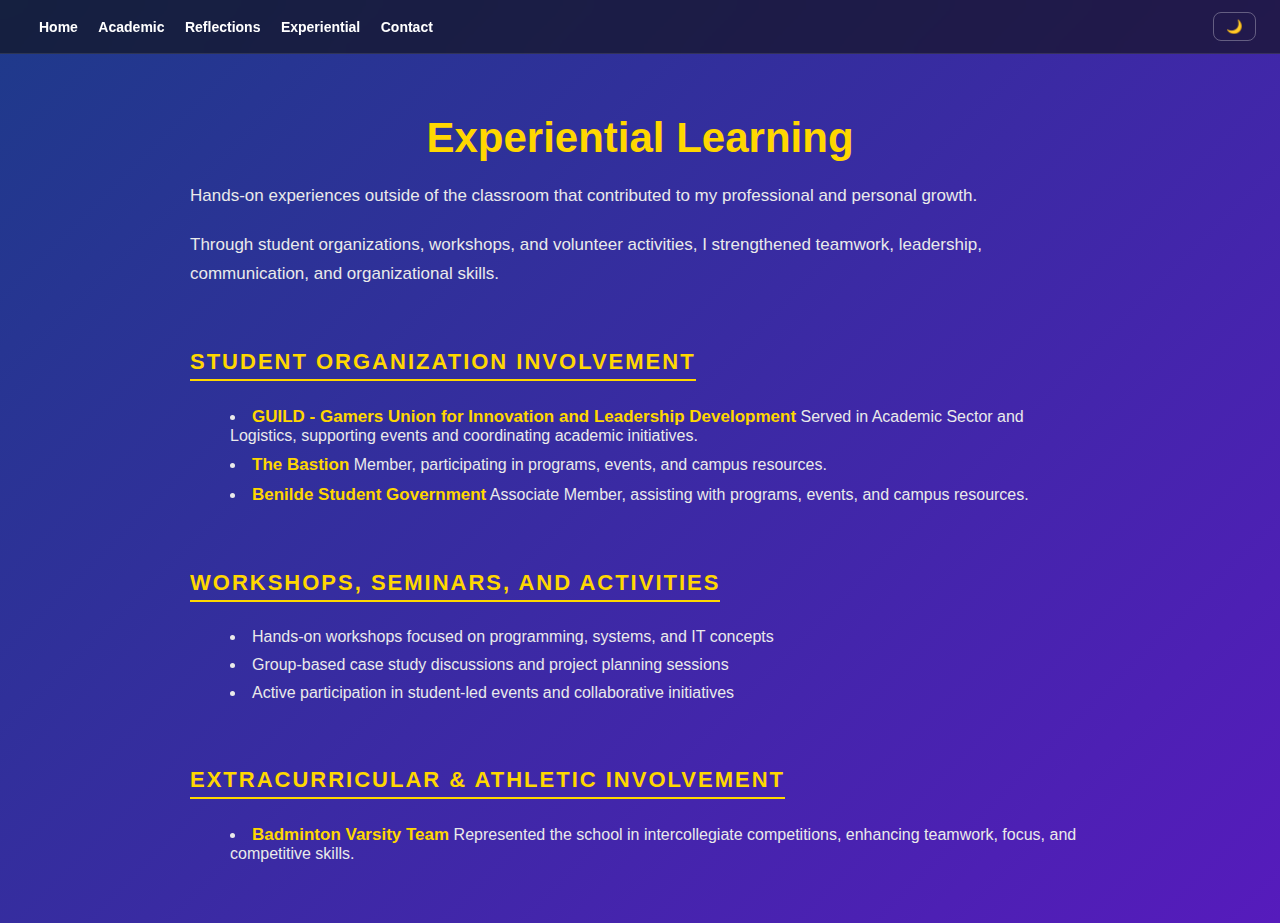
<file: Portfolio/experiential.html>
<!DOCTYPE html>
<html lang="en">
<head>
<meta charset="UTF-8" />
<meta name="viewport" content="width=device-width, initial-scale=1.0" />
<title>Experiential Learning | Shanna Hazel Palomo</title>
<link rel="stylesheet" href="styles.css" />
<style>
  body {
    margin: 0;
    font-family: Arial, sans-serif;
    color: #eaeaea;
    background: linear-gradient(135deg, #1e3a8a, #561bbc);
    transition: 0.3s;
  }

  body.dark {
    background: linear-gradient(135deg, #2a0d4b, #5e20b2);
    color: #eaeaea;
  }

  nav {
    position: sticky;
    top: 0;
    z-index: 50;
    backdrop-filter: blur(12px);
    background: rgba(15,15,15,0.6);
    border-bottom: 1px solid rgba(255,255,255,0.1);
    display: flex;
    justify-content: space-between;
    align-items: center;
    padding: 12px 24px;
  }

  nav h1 {
    font-size: 20px;
    font-weight: bold;
    color: #ffd700;
  }

  nav .nav-item {
    margin-left: 16px;
    font-weight: 600;
    text-decoration: none;
    color: #fff;
    transition: color 0.3s;
  }

  nav .nav-item:hover {
    color: #ffd700;
  }

  #theme-toggle-btn {
    padding: 6px 12px;
    border-radius: 8px;
    border: 1px solid rgba(255,255,255,0.3);
    background: transparent;
    color: #fff;
    cursor: pointer;
    transition: all 0.3s;
  }

  #theme-toggle-btn:hover {
    background: #ffd700;
    color: #000;
  }

  .section {
    max-width: 900px;
    margin: 60px auto;
    padding: 0 20px;
  }

  h1 {
    text-align: center;
    font-size: 42px;
    color: #ffd700;
    margin-bottom: 20px;
  }

  h2 {
    font-size: 28px;
    color: #7c3aed;
    margin-top: 40px;
    margin-bottom: 20px;
    border-bottom: 2px solid #ffd700;
    display: inline-block;
    padding-bottom: 4px;
  }

  p {
    font-size: 17px;
    line-height: 1.7;
    margin-bottom: 20px;
  }

  ul {
    list-style: disc inside;
    margin-bottom: 25px;
  }

  li {
    margin-bottom: 10px;
  }

  /* Card style for organization & sports */
  ul li strong {
    font-size: 17px;
    margin-bottom: 4px;
    color: #ffd700;
  }
</style>
</head>
<body>

<!-- Navigation -->
<nav>
  <div class="nav-links">
    <a  href="index.html">Home</a>
    <a class="nav-item" href="academic.html">Academic</a>
    <a class="nav-item" href="reflections.html">Reflections</a>
    <a class="nav-item" href="experiential.html">Experiential</a>
    <a class="nav-item" href="#contact">Contact</a>
  </div>
  <button id="theme-toggle-btn">🌙</button>
</nav>

<section class="section">
  <h1>Experiential Learning</h1>
  <p>Hands-on experiences outside of the classroom that contributed to my professional and personal growth.</p>
  <p>Through student organizations, workshops, and volunteer activities, I strengthened teamwork, leadership, communication, and organizational skills.</p>

  <h2>Student Organization Involvement</h2>
  <ul>
    <li>
      <strong>GUILD - Gamers Union for Innovation and Leadership Development</strong>
      Served in Academic Sector and Logistics, supporting events and coordinating academic initiatives.
    </li>
    <li>
      <strong>The Bastion</strong>
      Member, participating in programs, events, and campus resources.
    </li>
    <li>
      <strong>Benilde Student Government</strong>
      Associate Member, assisting with programs, events, and campus resources.
    </li>
  </ul>

  <h2>Workshops, Seminars, and Activities</h2>
  <ul>
    <li>Hands-on workshops focused on programming, systems, and IT concepts</li>
    <li>Group-based case study discussions and project planning sessions</li>
    <li>Active participation in student-led events and collaborative initiatives</li>
  </ul>

  <h2>Extracurricular & Athletic Involvement</h2>
  <ul>
    <li>
      <strong>Badminton Varsity Team</strong>
      Represented the school in intercollegiate competitions, enhancing teamwork, focus, and competitive skills.
    </li>
  </ul>
</section>
<script>
  // Dark mode toggle
  const themeBtn = document.getElementById('theme-toggle-btn');
  themeBtn.addEventListener('click', () => {
    document.body.classList.toggle('dark');
  });
</script>

</body>
</html>
</file>
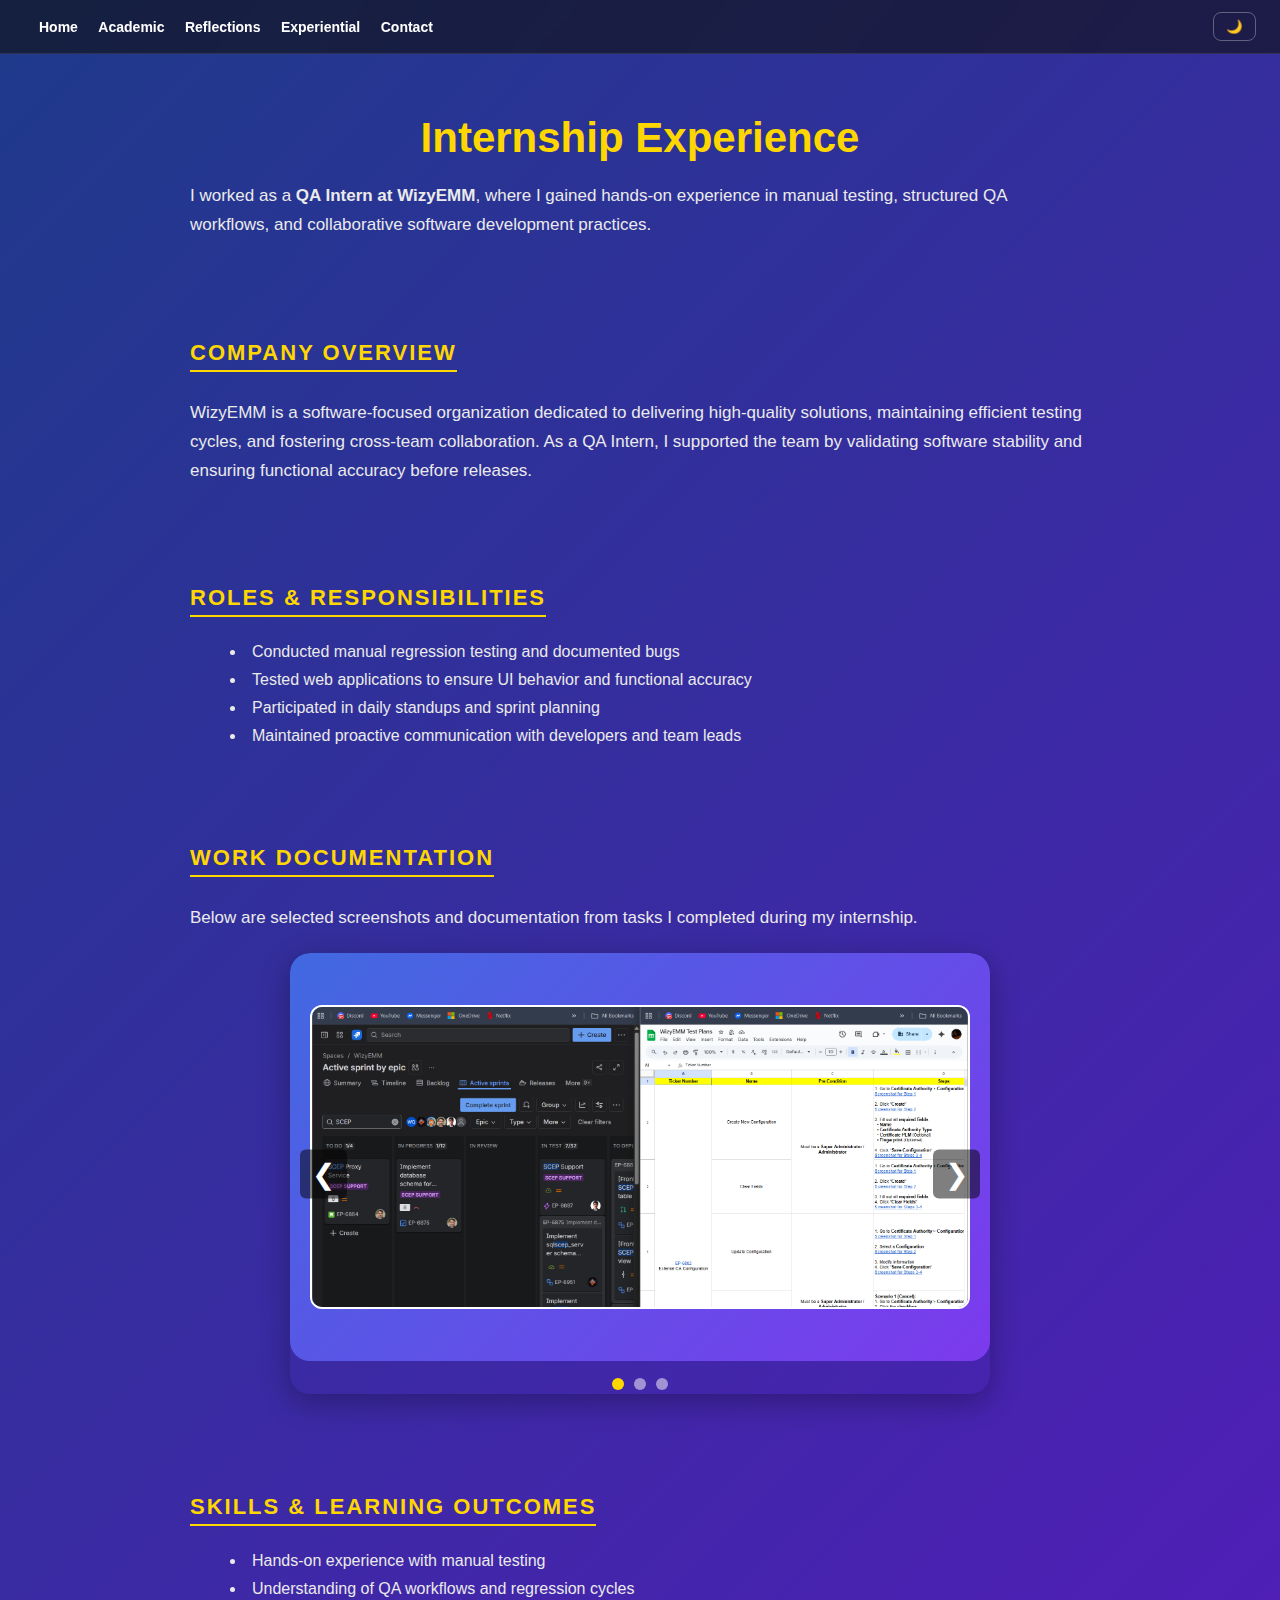
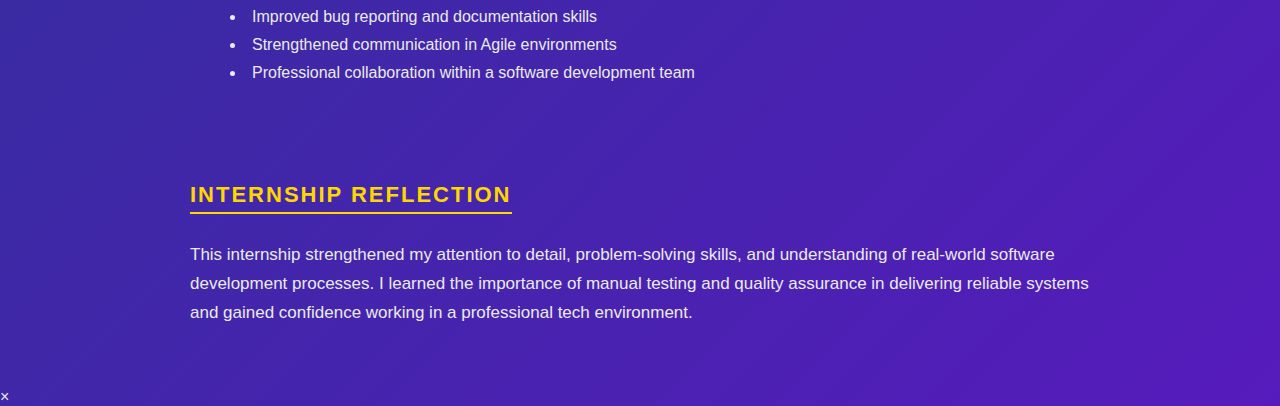
<file: Portfolio/internship.html>
<!DOCTYPE html>
<html lang="en">
<head>
<meta charset="UTF-8" />
<meta name="viewport" content="width=device-width, initial-scale=1.0" />
<title>Internship Experience | QA Intern</title>
<link rel="stylesheet" href="styles.css" />
<style>
  body {
    margin: 0;
    font-family: Arial, sans-serif;
    color: #eaeaea;
    background: linear-gradient(135deg, #1e3a8a, #561bbc);
    transition: 0.3s;
  }

  body.dark {
    background: linear-gradient(135deg, #2a0d4b, #5e20b2);
    color: #eaeaea;
  }

  nav {
    position: sticky;
    top: 0;
    z-index: 50;
    backdrop-filter: blur(12px);
    background: rgba(15,15,15,0.6);
    border-bottom: 1px solid rgba(255,255,255,0.1);
    display: flex;
    justify-content: space-between;
    align-items: center;
    padding: 12px 24px;
  }

  nav h1 {
    font-size: 20px;
    font-weight: bold;
    color: #ffd700;
  }

  nav .nav-item {
    margin-left: 16px;
    font-weight: 600;
    text-decoration: none;
    color: #fff;
    transition: color 0.3s;
  }

  nav .nav-item:hover {
    color: #ffd700;
  }

  #theme-toggle-btn {
    padding: 6px 12px;
    border-radius: 8px;
    border: 1px solid rgba(255,255,255,0.3);
    background: transparent;
    color: #fff;
    cursor: pointer;
    transition: all 0.3s;
  }

  #theme-toggle-btn:hover {
    background: #ffd700;
    color: #000;
  }

  .section {
    max-width: 900px;
    margin: 60px auto;
    padding: 0 20px;
  }

  h1 {
    text-align: center;
    font-size: 42px;
    color: #ffd700;
    margin-bottom: 20px;
  }

  h2 {
    font-size: 28px;
    color: #7c3aed;
    margin-top: 40px;
    margin-bottom: 20px;
    border-bottom: 2px solid #ffd700;
    display: inline-block;
    padding-bottom: 4px;
  }

  p {
    font-size: 17px;
    line-height: 1.7;
    margin-bottom: 20px;
  }

  ul {
    list-style: disc inside;
    margin-bottom: 25px;
  }

  li {
    margin-bottom: 10px;
  }

  /* Card style for organization & sports */
  ul li strong {
    display: block;
    font-size: 17px;
    margin-bottom: 4px;
    color: #ffd700;
  }
</style>
</head>
<body>

<!-- Navigation -->
<nav>
  <div class="nav-links">
    <a  href="index.html">Home</a>
    <a class="nav-item" href="academic.html">Academic</a>
    <a class="nav-item" href="reflections.html">Reflections</a>
    <a class="nav-item" href="experiential.html">Experiential</a>
    <a class="nav-item" href="#contact">Contact</a>
  </div>
  <button id="theme-toggle-btn">🌙</button>
</nav>

<section class="section">
<h1>Internship Experience</h1>
<p class="internship-intro">
I worked as a <strong>QA Intern at WizyEMM</strong>, where I gained hands-on experience in manual testing, 
structured QA workflows, and collaborative software development practices.
</p>
</section>


<!-- Company Overview -->
<section class="section">
<h2>Company Overview</h2>
<p>
WizyEMM is a software-focused organization dedicated to delivering high-quality solutions, 
maintaining efficient testing cycles, and fostering cross-team collaboration. As a QA Intern, 
I supported the team by validating software stability and ensuring functional accuracy before releases.
</p>
</section>


<!-- Responsibilities -->
<section class="section">
<h2>Roles & Responsibilities</h2>
<ul class="task-list">
<li>Conducted manual regression testing and documented bugs</li>
<li>Tested web applications to ensure UI behavior and functional accuracy</li>
<li>Participated in daily standups and sprint planning</li>
<li>Maintained proactive communication with developers and team leads</li>
</ul>
</section>


<!-- Work Gallery -->
<section class="section">
<h2>Work Documentation</h2>
<p>
Below are selected screenshots and documentation from tasks I completed
during my internship.
</p>

<div class="slideshow-container" id="work-slideshow">
    <div class="slides-wrapper">
      <div class="slide-item"><img src="tasks/work1.jpg" alt="Work 1"></div>
      <div class="slide-item">
        <a href="tasks/work3.pdf" target="_blank">
          <img src="tasks/work3-thumbnail.jpg" alt="Work 3 PDF">
        </a>
      </div>
      <div class="slide-item">
        <a href="tasks/work4.pdf" target="_blank">
          <img src="tasks/work4-thumbnail.jpg" alt="Work 4 PDF">
        </a>
      </div>
    </div>

  <button class="prev" onclick="changeSlide(-1, 'work')">&#10094;</button>
  <button class="next" onclick="changeSlide(1, 'work')">&#10095;</button>

  <div class="dots" id="work-dots"></div>
</div>
</section>


<!-- Learning & Skills -->
<section class="section">
<h2>Skills & Learning Outcomes</h2>
<ul class="task-list">
<li>Hands-on experience with manual testing</li>
<li>Understanding of QA workflows and regression cycles</li>
<li>Improved bug reporting and documentation skills</li>
<li>Strengthened communication in Agile environments</li>
<li>Professional collaboration within a software development team</li>
</ul>
</section>


<!-- Reflection -->
<section class="section">
<h2>Internship Reflection</h2>
<p>
This internship strengthened my attention to detail, problem-solving skills, 
and understanding of real-world software development processes. 
I learned the importance of manual testing and quality assurance in delivering reliable systems 
and gained confidence working in a professional tech environment.
</p>
</section>


<!-- Modal -->
<div id="imageModal" class="modal">
<span class="close" onclick="closeModal()">&times;</span>
<img class="modal-content" id="modalImage">
</div>


<script>
function openModal(src) {
document.getElementById("imageModal").style.display = "block";
document.getElementById("modalImage").src = src;
}
function closeModal() {
document.getElementById("imageModal").style.display = "none";
}
let workIndex = 0;
const workSlides = document.querySelectorAll('#work-slideshow .slide-item');
const workDotsContainer = document.getElementById('work-dots');

// Create dots
workSlides.forEach((_, i) => {
  const dot = document.createElement('span');
  dot.classList.add('dot');
  if(i === 0) dot.classList.add('active');
  dot.addEventListener('click', () => goToSlide(i));
  workDotsContainer.appendChild(dot);
});

const workDots = document.querySelectorAll('#work-dots .dot');

function showSlide(index) {
  workSlides.forEach((slide, i) => {
    slide.style.transform = `translateX(-${index * 100}%)`;
    workDots[i].classList.toggle('active', i === index);
  });
}

function changeSlide(n) {
  workIndex = (workIndex + n + workSlides.length) % workSlides.length;
  showSlide(workIndex);
}

function goToSlide(index) {
  workIndex = index;
  showSlide(workIndex);
}

// Autoplay
setInterval(() => {
  changeSlide(1);
}, 5000);

showSlide(workIndex);

  // Dark mode toggle
  const themeBtn = document.getElementById('theme-toggle-btn');
  themeBtn.addEventListener('click', () => {
    document.body.classList.toggle('dark');
  });

</script>

</body>
</html>
</file>
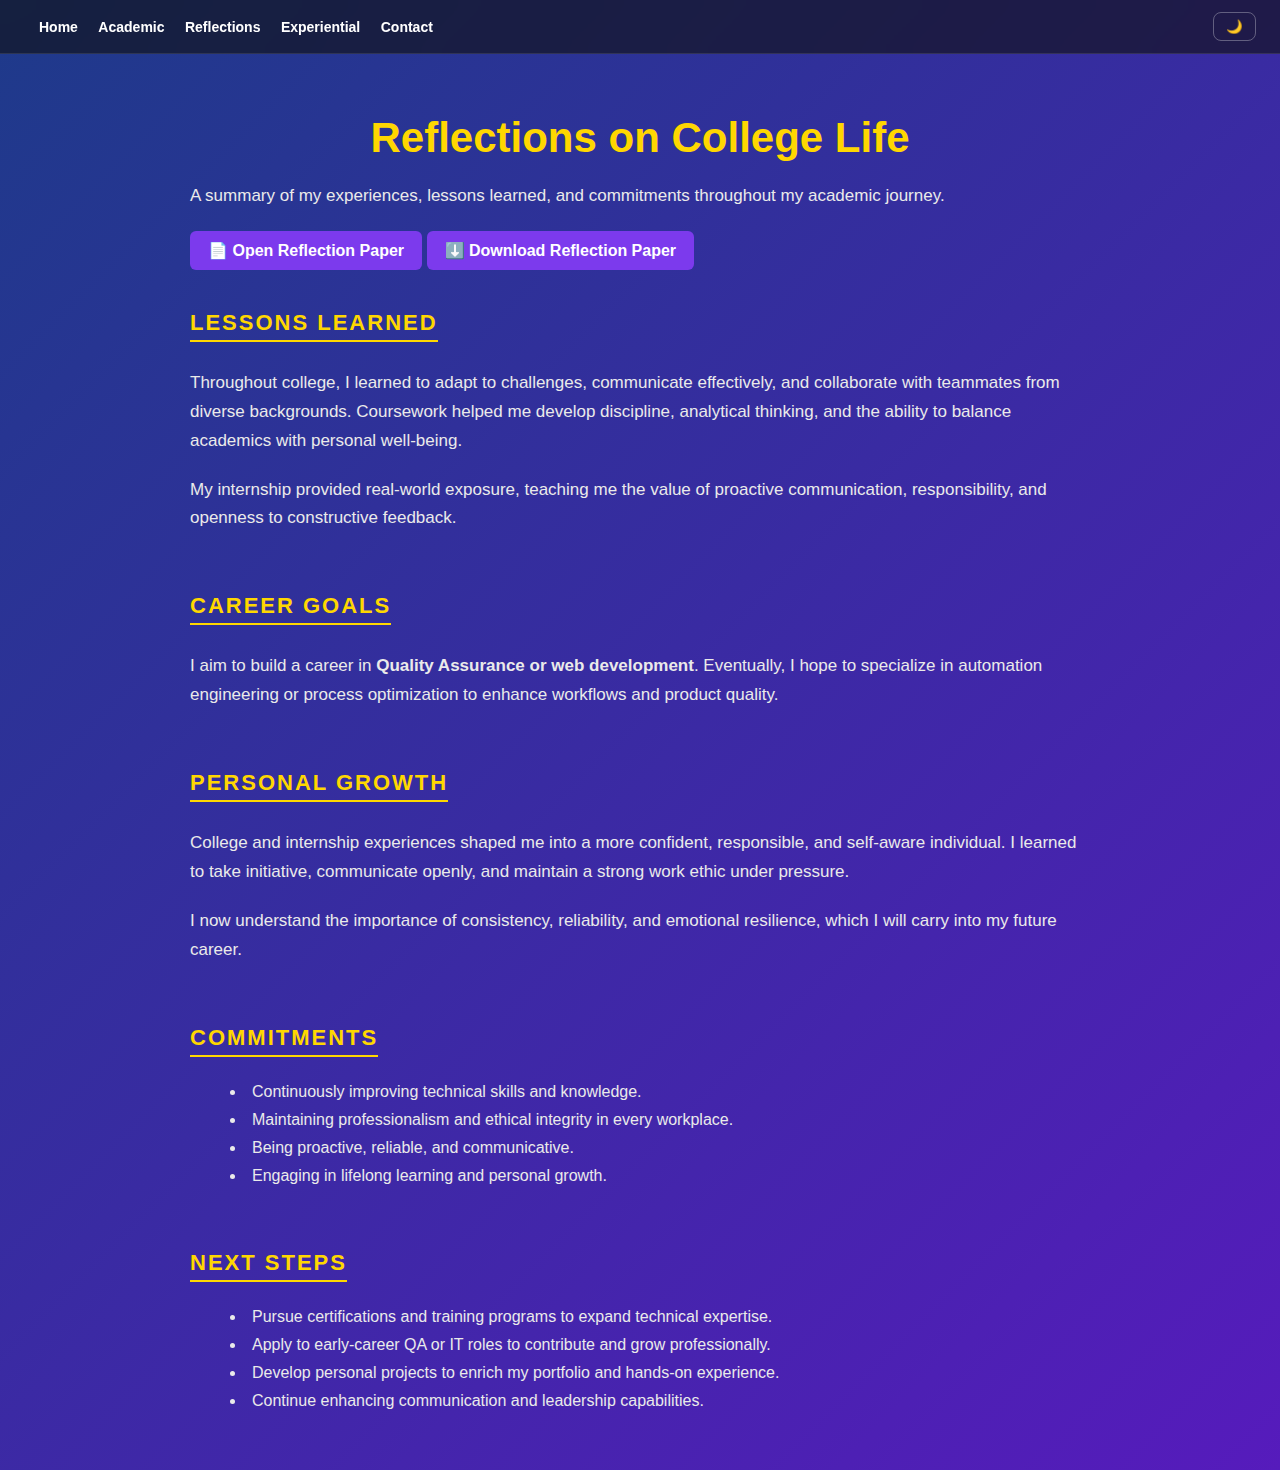
<file: Portfolio/reflections.html>
<!DOCTYPE html>
<html lang="en">
<head>
  <meta charset="UTF-8" />
  <meta name="viewport" content="width=device-width, initial-scale=1.0" />
  <title>Reflections on College Life | Shanna Hazel Palomo</title>
  <link rel="stylesheet" href="styles.css" />
<style>
  body {
    margin: 0;
    font-family: Arial, sans-serif;
    color: #eaeaea;
    background: linear-gradient(135deg, #1e3a8a, #561bbc);
    transition: 0.3s;
  }

  body.dark {
    background: linear-gradient(135deg, #2a0d4b, #5e20b2);
    color: #eaeaea;
  }

  nav {
    position: sticky;
    top: 0;
    z-index: 50;
    backdrop-filter: blur(12px);
    background: rgba(15,15,15,0.6);
    border-bottom: 1px solid rgba(255,255,255,0.1);
    display: flex;
    justify-content: space-between;
    align-items: center;
    padding: 12px 24px;
  }

  nav h1 {
    font-size: 20px;
    font-weight: bold;
    color: #ffd700;
  }

  nav .nav-item {
    margin-left: 16px;
    font-weight: 600;
    text-decoration: none;
    color: #fff;
    transition: color 0.3s;
  }

  nav .nav-item:hover {
    color: #ffd700;
  }

  #theme-toggle-btn {
    padding: 6px 12px;
    border-radius: 8px;
    border: 1px solid rgba(255,255,255,0.3);
    background: transparent;
    color: #fff;
    cursor: pointer;
    transition: all 0.3s;
  }

  #theme-toggle-btn:hover {
    background: #ffd700;
    color: #000;
  }

  .section {
    max-width: 900px;
    margin: 60px auto;
    padding: 0 20px;
  }

  h1 {
    text-align: center;
    font-size: 42px;
    color: #ffd700;
    margin-bottom: 20px;
  }

  h2 {
    font-size: 28px;
    color: #7c3aed;
    margin-top: 40px;
    margin-bottom: 20px;
    border-bottom: 2px solid #ffd700;
    display: inline-block;
    padding-bottom: 4px;
  }

  p {
    font-size: 17px;
    line-height: 1.7;
    margin-bottom: 20px;
  }

  ul {
    list-style: disc inside;
    margin-bottom: 25px;
  }

  li {
    margin-bottom: 10px;
  }

  /* Card style for organization & sports */
  ul li strong {
    display: block;
    font-size: 17px;
    margin-bottom: 4px;
    color: #ffd700;
  }
</style>
</head>
<body>

<!-- Navigation -->
<nav>
  <div class="nav-links">
    <a  href="index.html">Home</a>
    <a class="nav-item" href="academic.html">Academic</a>
    <a class="nav-item" href="reflections.html">Reflections</a>
    <a class="nav-item" href="experiential.html">Experiential</a>
    <a class="nav-item" href="#contact">Contact</a>
  </div>
  <button id="theme-toggle-btn">🌙</button>
</nav>

<section class="section">
  <h1>Reflections on College Life</h1>
  <p>A summary of my experiences, lessons learned, and commitments throughout my academic journey.</p>

  <!-- Reflection Paper Links -->
  <div class="reflection-paper-links">
    <a href="Reflection Paper_Palomo, Shanna Hazel A..pdf" target="_blank" class="btn">📄 Open Reflection Paper</a>
    <a href="Reflection Paper_Palomo, Shanna Hazel A..pdf" download class="btn">⬇️ Download Reflection Paper</a>
  </div>

  <h2>Lessons Learned</h2>
  <p>
    Throughout college, I learned to adapt to challenges, communicate effectively, and collaborate with teammates from diverse backgrounds. Coursework helped me develop discipline, analytical thinking, and the ability to balance academics with personal well-being.
  </p>
  <p>
    My internship provided real-world exposure, teaching me the value of proactive communication, responsibility, and openness to constructive feedback.
  </p>

  <h2>Career Goals</h2>
  <p>
    I aim to build a career in <strong>Quality Assurance or web development</strong>. Eventually, I hope to specialize in automation engineering or process optimization to enhance workflows and product quality.
  </p>

  <h2>Personal Growth</h2>
  <p>
    College and internship experiences shaped me into a more confident, responsible, and self-aware individual. I learned to take initiative, communicate openly, and maintain a strong work ethic under pressure.
  </p>
  <p>
    I now understand the importance of consistency, reliability, and emotional resilience, which I will carry into my future career.
  </p>

  <h2>Commitments</h2>
  <ul>
    <li>Continuously improving technical skills and knowledge.</li>
    <li>Maintaining professionalism and ethical integrity in every workplace.</li>
    <li>Being proactive, reliable, and communicative.</li>
    <li>Engaging in lifelong learning and personal growth.</li>
  </ul>

  <h2>Next Steps</h2>
  <ul>
    <li>Pursue certifications and training programs to expand technical expertise.</li>
    <li>Apply to early-career QA or IT roles to contribute and grow professionally.</li>
    <li>Develop personal projects to enrich my portfolio and hands-on experience.</li>
    <li>Continue enhancing communication and leadership capabilities.</li>
  </ul>
</section>
<script>
  // Dark mode toggle
  const themeBtn = document.getElementById('theme-toggle-btn');
  themeBtn.addEventListener('click', () => {
    document.body.classList.toggle('dark');
  });
</script>
</body>
</html>
</file>
<file: styles.css>
/* ---------- Global Styles ---------- */
@import url('https://fonts.googleapis.com/css2?family=Poppins:wght@100;200;300;400;500;600;700;800;900&display=swap');

:root {
  /* Colors */
  --skin-color: #ffd700;
  --mirage-color: #2a0d4b;
  --title-color: #fff;
  --text-color: #eaeaea;
  --body-color: #1a0033;
  --box-color: #2d1b4e;
  --scroll-box-color: #4a3575;
  --scroll-thumb-color: #7c3aed;
  
  /* Fonts */
  --body-font: 'Poppins', sans-serif;
  
  /* Font sizes */
  --biggest-font-size: 3rem;
  --h1-font-size: 2.25rem;
  --h2-font-size: 1.5rem;
  --h3-font-size: 1.25rem;
  --normal-font-size: 1rem;
  --small-font-size: .875rem;
  --smaller-font-size: .813rem;
  
  /* Font weight */
  --font-medium: 500;
  --font-bold: 600;
  
  /* Margin bottom */
  --mb025: .25rem;
  --mb05: .5rem;
  --mb075: .75rem;
  --mb1: 1rem;
  --mb15: 1.5rem;
  --mb2: 2rem;
  --mb25: 2.5rem;
  --mb3: 3rem;
  
  /* Z-index */
  --z-fixed: 10;
  --z-modal: 100;
}

* {
  margin: 0;
  padding: 0;
  box-sizing: border-box;
}

html {
  scroll-behavior: smooth;
}

body, button, input {
  font-family: var(--body-font);
  font-size: var(--normal-font-size);
}

body {
  background: #4b2fa5;
  color: var(--text-color);
}

body.dark {
  background: #201587;
  color: var(--text-color);
}

h1, h2, h3 {
  color: var(--title-color);
  font-weight: var(--font-bold);
}

ul {
  list-style: none;
}

a {
  text-decoration: none;
}

img {
  max-width: 100%;
  height: auto;
}

button {
  cursor: pointer;
}

button, input {
  border: none;
  outline: none;
}

.hero {
  background: linear-gradient(135deg, #5a3df0, #3b2bbf);
}

.container {
  max-width: 1250px;
  margin-left: auto;
  margin-right: auto;
}

.grid {
  display: grid;
}

.button {
  display: inline-flex;
  align-items: center;
  column-gap: .5rem;
  background-color: var(--skin-color);
  color: #000;
  padding: 0.75rem 1.4rem;
  border-radius: .25rem;
  font-weight: var(--font-medium);
  position: relative;
  z-index: 1;
  transition: .4s;
}

.button::after {
  position: absolute;
  content: '';
  left: 0;
  top: 0;
  width: 100%;
  height: 100%;
  background-color: #7c3aed;
  z-index: -1;
  transform-origin: center;
  transform: scale(0);
  border-radius: .25rem;
  transition: .3s;
}

.button:hover::after {
  transform: scale(1);
}

/* ===== Unified Section Layout ===== */
.section {
  max-width: 1100px;      /* flexible but consistent width */
  margin: 0 auto;         /* center content */
  padding: 6.5rem 20px 2rem; /* top | sides | bottom */
}

.section-title {
  text-align: center;
  font-size: var(--h1-font-size);
  margin-bottom: var(--mb3);
}

.section-title::before {
  content: attr(data-heading);
  display: block;
  font-size: var(--normal-font-size);
  font-weight: var(--font-medium);
  color: var(--skin-color);
}

::-webkit-scrollbar {
  width: 0.6rem;
  background-color: var(--scroll-box-color);
  border-radius: .5rem;
}

::-webkit-scrollbar-thumb {
  background-color: var(--scroll-thumb-color);
  border-radius: .5rem;
}

/* Sidebar */
.sidebar {
  position: fixed;
  top: 0;
  left: -280px; /* hidden by default */
  width: 280px;
  height: 100vh;
  background: linear-gradient(180deg, #4b2fa5, #2e1b6b);
  z-index: 1001;
  transition: left 0.35s ease;
  box-shadow: 4px 0 20px rgba(0,0,0,0.4);
}

/* Show sidebar */
.sidebar.show {
  left: 0;
}

/* Sidebar nav */
.nav-list {
  padding: 80px 20px;
  list-style: none;
}

.nav-link {
  display: block;
  padding: 14px 20px;
  color: #fff;
  border-radius: 10px;
  transition: background 0.3s;
  list-style: none;
}

.nav-link:hover,
.nav-link.active-link {
  background: rgba(255,255,255,0.15);
}

/* Close button */
.nav-close {
  position: absolute;
  top: 20px;
  right: 20px;
  font-size: 28px;
  color: #ffd700;
  cursor: pointer;
}

/* Backdrop */
.sidebar-backdrop {
  position: fixed;
  inset: 0;
  background: rgba(0, 0, 0, 0.45);
  z-index: 1000;
  opacity: 0;
  pointer-events: none;
  transition: opacity 0.3s ease;
}

.sidebar-backdrop.show {
  opacity: 1;
  pointer-events: all;
}

.nav-logo {
  position: absolute;
  left: 0;
  right: 0;
  top: 1.8rem;
  width: 40px;
  height: 40px;
  border-radius: 50%;
  background-color: var(--skin-color);
  text-align: center;
  margin: auto;
}

.nav-logo-text {
  font-size: 1.125rem;
  color: #000;
  font-weight: var(--font-bold);
  line-height: 40px;
}

.nav-menu {
  display: flex;
  flex-direction: column;
  padding: 0 1.5rem;
}

.menu {
  display: flex;
  flex-direction: column;
}

.nav-list {
  display: flex;
  flex-direction: column;
  gap: 0;
}

.nav-item {
  margin-bottom: 0;
}

.nav-link {
  display: block;
  padding: 1.2rem 0;
  color: var(--title-color);
  font-weight: var(--font-medium);
  position: relative;
  transition: .3s;
  border-bottom: 1px solid rgba(255, 255, 255, 0.1);
}

.nav-link:hover {
  color: var(--skin-color);
}

.nav-toggle {
  height: 32px;
  width: 36px;
  cursor: pointer;
  position: fixed;
  left: 1.5rem;
  top: 1.5rem;
  font-size: 1.2rem;
  border-radius: .25rem;
  background-color: var(--skin-color);
  color: #000;
  display: flex;
  justify-content: center;
  align-items: center;
  z-index: 101;
}

.nav-close {
  font-size: 1.5rem;
  position: absolute;
  top: 1rem;
  right: 1.25rem;
  cursor: pointer;
  display: none;
  color: #ffd700;
  transition: color 0.3s ease;
  background: none;
  border: none;
  padding: 0;
}

.sidebar.show .nav-close {
  display: flex;
  align-items: center;
  justify-content: center;
}

.nav-close:hover {
  color: #fff;
}

.nav-link.active-link {
  color: var(--skin-color);
}

.sidebar-backdrop {
  position: fixed;
  top: 0;
  left: 0;
  width: 100%;
  height: 100%;
  background: rgba(0, 0, 0, 0.5);
  opacity: 0;
  visibility: hidden;
  transition: opacity 0.3s ease, visibility 0.3s ease;
  z-index: 98;
}

.sidebar-backdrop.show {
  opacity: 1;
  visibility: visible;
}

/* Main - Home */

.main {
  margin-left: 100px;
}

.home {
  background: linear-gradient(135deg, #1e3a8a, #561bbc);
  background-size: cover;
  background-position: center center;
    /* cancel sidebar margin */
  margin-left: -100px;
  height: 100vh;
  position: relative; /* allows the gradient to be positioned absolute relative to this section */
  overflow: visible;  /* let gradient overflow if needed */
}

.home-container {
  position: relative;
  height: 100%;
  align-items: center;
}

.home-social {
  position: absolute;
  top: 1.8rem;
  left: 0;
  display: flex;
  align-items: center;
  column-gap: 3.5rem;
}

.home-social-follow {
  font-weight: var(--font-medium);
  position: relative;
}

.home-social-follow::after {
  content: '';
  position: absolute;
  width: 1rem;
  height: 2px;
  background-color: var(--text-color);
  right: -45%;
  top: 50%;
}

.home-social-links {
  display: inline-flex;
  column-gap: 1rem;
}

.home-social-link {
  font-size: 1.08rem;
  color: var(--text-color);
  transition: .4s;
}

.home-social-link:hover {
  transform: translateY(.25rem);
  color: var(--skin-color);
}

.home-img {
  width: 220px;
  height: 220px;
  object-fit: cover;
  border-radius: 50%;
  border: 4px solid #7c3aed;
  box-shadow: 
    0 10px 30px rgba(0,0,0,0.35),
    0 0 0 8px rgba(124, 58, 237, 0.25);
  margin: auto;
  display: block;
  animation: float 6s ease-in-out infinite;
}

@keyframes float {
  0%, 100% { transform: translateY(0); }
  50% { transform: translateY(-10px); }
}

.home-title {
  font-size: var(--biggest-font-size);
}

.home-subtitle {
  font-size: var(--h3-font-size);
  font-weight: var(--font-medium);
  margin-bottom: var(--mb075);
}

.home-description {
  max-width: 450px;
  margin-bottom: var(--mb2);
}

.my-info {
  display: flex;
  column-gap: 1.8rem;
  position: absolute;
  left: 0;
  bottom: 1.8rem;
}

.info-item {
  display: flex;
  align-items: center;
}

.info-title,
.info-subtitle {
  font-size: var(--small-font-size);
}

.info-title {
  font-weight: var(--font-medium);
}

.info-icon {
  font-size: 1.8rem;
  color: var(--skin-color);
  margin-right: var(--mb075);
}

/* ---------- Sections ---------- */

.section h2 {
  font-size: var(--h1-font-size);
  color: var(--skin-color);
  margin-bottom: var(--mb3);
  letter-spacing: 2px;
  text-transform: uppercase;
  text-align: center;
}

/* ---------- Buttons ---------- */
.btn {
  padding: 10px 18px;
  background: #7c3aed;
  color: #fff;
  text-decoration: none;
  border-radius: 6px;
  font-weight: bold;
  transition: background 0.3s;
  display: inline-block;
}

.btn:hover {
  background: #5e20b2;
}

.btn.outline {
  background: transparent;
  border: 2px solid #7c3aed;
  color: #fff;
}

.btn.outline:hover {
  background: #7c3aed;
}

.center-button {
  text-align: center; /* centers inline elements like links/buttons */
  margin-top: 20px;   /* optional spacing */
}


/* ---------- Projects ---------- */
/* Slideshow base */
.slideshow-container {
  position: relative;
  max-width: 100%;
  overflow: hidden;
  border-radius: 16px;
}

/* Slides */
.slides-wrapper {
  display: flex;
}

.slides-wrapper {
  display: flex;
  transition: transform 10s ease-in-out;
}

.slide-item {
  min-width: 100%;
  display: none;
  justify-content: center;
  align-items: center;
}

.slide-item img {
  width: 100%;
  height: auto;
  border-radius: 14px;
  object-fit: cover;
}

.slide-item img:hover {
  transform: scale(1.05);
  border-color: #ffd700;
}

/* Image wrapper */
.project-image-wrapper {
  position: relative;
  width: 100%;
  border-radius: 10px;
  overflow: hidden;
  cursor: pointer;
}

/* Project image */
.project-image-wrapper img {
  width: 100%;
  height: auto;
  display: block;
  border-radius: 10px;
  transition: transform 0.4s ease;
}

/* Overlay layer */
.project-overlay {
  position: absolute;
  inset: 0;
  background: rgba(20, 10, 40, 0.65);
  display: flex;
  align-items: center;
  justify-content: center;
  opacity: 0;
  transition: opacity 0.3s ease;
  pointer-events: none;
}

/* Overlay text */
.project-overlay span {
  color: #ffd700;
  font-size: 18px;
  font-weight: 600;
  padding: 10px 18px;
  border: 2px solid #ffd700;
  border-radius: 999px;
  letter-spacing: 0.5px;
  background: rgba(0, 0, 0, 0.3);
}

/* Desktop hover effect */
@media (hover: hover) and (pointer: fine) {
  .project-image-wrapper:hover img {
    transform: scale(1.06);
  }

  .project-image-wrapper:hover .project-overlay {
    opacity: 1;
  }
}

.project-actions {
  display: flex;
  gap: 12px;
  margin-top: 15px;
  flex-wrap: wrap;
}

.project-actions .button {
  flex: 1;
  text-align: center;
}

.button.outline {
  background: transparent;
  border: 2px solid #ffd700;
  color: #ffd700;
}

.button.outline:hover {
  background: #ffd700;
  color: #1e1b4b;
}

.project-card {
  display: flex;
  flex-direction: column;
}

.project-card h3 {
  font-size: 24px; /* slightly larger for balance */
  margin-bottom: 10px;
  color: #ffd700;
}

.project-card p {
  font-size: 17px; /* slightly larger */
  margin-bottom: 12px;
}

.project-links a {
  text-decoration: none;
  color: #00ffff;
  font-weight: bold;
  margin-right: 5px;
}

    /* Desktop arrows */
.prev,
.next {
  position: absolute;
  top: 50%;
  transform: translateY(-50%);
  background: rgba(30, 58, 138, 0.75);
  color: #ffd700;
  border: none;
  padding: 12px 16px;
  font-size: 22px;
  border-radius: 50%;
  cursor: pointer;
  z-index: 10;
}

.prev { left: 10px; }
.next { right: 10px; }

/* Dots */
.dots {
  text-align: center;
  margin-top: 14px;
}

.dot {
  height: 10px;
  width: 10px;
  margin: 0 4px;
  background-color: rgba(255,255,255,0.4);
  border-radius: 50%;
  display: inline-block;
  cursor: pointer;
}

.dot.active {
  background-color: #7c3aed;
}

/* ---------- Photo Gallery ---------- */
.photo-gallery {
  display: grid;
  grid-template-columns: repeat(auto-fit, minmax(160px, 1fr));
  gap: 14px;
  margin-top: 15px;
}

/* Image container behavior */
.photo-gallery img {
  width: 100%;
  aspect-ratio: 1 / 1;
  object-fit: cover;
  border-radius: 12px;
  border: 2px solid rgba(255, 255, 255, 0.8);
  cursor: pointer;
  transition: transform 0.25s ease, border-color 0.25s ease;
  will-change: transform;
}

/* Desktop hover only */
@media (hover: hover) and (pointer: fine) {
  .photo-gallery img:hover {
    transform: scale(1.05);
    border-color: #ffd700;
  }
}

@media (hover: hover) {
  .project-image-wrapper::after {
    content: "Click to Preview";
    position: absolute;
    inset: 0;
    display: flex;
    align-items: center;
    justify-content: center;
    color: #ffd700;
    opacity: 0;
    transition: opacity 0.3s;
    font-weight: 600;
  }

  .project-image-wrapper:hover::after {
    opacity: 1;
  }
}

/* ---------- Contact ---------- */
.contact-section {
  text-align: center;
}

.contact-links {
  display: flex;
  justify-content: center;
  gap: 18px;
  flex-wrap: wrap;
  margin: 25px 0;
}

.contact-icon {
  width: 52px;
  height: 52px;
  display: flex;
  align-items: center;
  justify-content: center;
  border-radius: 50%;
  font-size: 22px;
  color: #fff;
  text-decoration: none;
  background: linear-gradient(135deg, #4169e1, #7c3aed);
  box-shadow: 0 6px 18px rgba(0,0,0,0.3);
  transition: transform 0.3s, box-shadow 0.3s;
}

.contact-icon:hover {
  transform: translateY(-4px) scale(1.05);
  box-shadow: 0 10px 25px rgba(0,0,0,0.4);
}

/* Optional brand hover glow */
.contact-icon.facebook:hover { background: #1877f2; }
.contact-icon.github:hover { background: #333; }
.contact-icon.linkedin:hover { background: #0a66c2; }
.contact-icon.instagram:hover {
  background: radial-gradient(circle at 30% 30%, #feda75, #d62976, #962fbf);
}
.contact-icon.email:hover { background: #ea4335; }


.fade-on-scroll {
  opacity: 0;
  transform: translateY(20px);
  transition: opacity 0.8s ease-out, transform 0.8s ease-out;
}

.fade-on-scroll.visible {
  opacity: 1;
  transform: translateY(0);
}

/* Modal Styles */
.modal {
  display: none;
  position: fixed;
  z-index: 1000;
  left: 0;
  top: 0;
  width: 100%;
  height: 100%;
  background-color: rgba(0, 0, 0, 0.95);
  overflow: auto;
}

.modal-content {
  margin: auto;
  display: block;
  max-width: 90vw;
  max-height: 90vh;
  position: absolute;
  top: 50%;
  left: 50%;
  transform: translate(-50%, -50%);
  object-fit: contain;
}

.modal.active {
  display: flex;
  align-items: center;
  justify-content: center;
}

.close {
  position: absolute;
  top: 20px;
  right: 35px;
  color: #f1f1f1;
  font-size: 40px;
  font-weight: bold;
  cursor: pointer;
  z-index: 1001;
}

.close:hover,
.close:focus {
  color: #ffd700;
}

.home,
.section,
.project-card,
.resume-info,
.resume-view,
.activity-card,
.internship-intro {
  position: relative;
  overflow: hidden;
}

/* Ensure content stays above gradient */
.home-container,
.section > *,
.project-card > *,
.resume-info > *,
.resume-view > *,
.activity-card > *,
.internship-intro > * {
  position: relative;
  z-index: 1;
}

/* Moving Gradient Background */
.moving-gradient {
  position: absolute;  /* absolute positioning */
  top: 0;
  left: 0;
  width: 100%;
  height: 100%;
  background: linear-gradient(
    270deg,
    #4169e1,
    #7c3aed,
    #5e20b2,
    #00ffff
  );
  background-size: 800% 800%;
  animation: gradientMoveBackground 30s ease infinite;
  z-index: 0;          /* behind the content */
  filter: blur(60px);
  opacity: 1;
  pointer-events: none; /* prevent blocking clicks */
}

.home-content {
  position: relative;   /* so content sits above the gradient */
  z-index: 1;
}

/* Gradient animation */
@keyframes gradientMoveBackground {
  0%   { background-position: 0% 50%; }
  50%  { background-position: 100% 50%; }
  100% { background-position: 0% 50%; }
}

/* Blur & Opacity utilities */
.blur-3xl {
  filter: blur(60px);
}

.opacity-40 {
  opacity: 0.4;
}

/* Animated Gradient Text */
.animated-text {
  font-weight: bold;
  font-size: 36px;
  background: linear-gradient(90deg, #ffd700, #00ffff, #ffd700);
  background-size: 300% 300%;
  background-clip: text;
  -webkit-background-clip: text;
  -webkit-text-fill-color: transparent;
  animation: gradientMoveText 20s linear infinite;
}

@keyframes gradientMoveText {
  0% { background-position: 0% 50%; }
  50% { background-position: 100% 50%; }
  100% { background-position: 0% 50%; }
}

/* ========== SECTION STYLES ========== */

.section-title {
  position: relative;
  font-size: var(--h2-font-size);
  color: var(--title-color);
  margin-bottom: 3rem;
  text-align: center;
  font-weight: 600;
}

.section-title::after {
  content: attr(data-heading);
  position: absolute;
  left: 50%;
  top: -2rem;
  transform: translateX(-50%);
  font-size: 2.5rem;
  font-weight: 800;
  color: rgba(255, 215, 0, 0.1);
  white-space: nowrap;
}

/* Resume Section */
.resume-container {
  gap: 3rem;
  align-items: stretch;
}

.resume-info {
  background: rgba(255, 255, 255, 0.05);
  padding: 2rem;
  border-radius: 12px;
  border: 1px solid rgba(124, 58, 237, 0.3);
}

.resume-info h3 {
  color: var(--skin-color);
  margin-bottom: 1rem;
  font-size: var(--h3-font-size);
}

.resume-info p {
  line-height: 1.8;
  margin-bottom: 1.5rem;
}

.resume-view {
  border: 1px solid rgba(124, 58, 237, 0.3);
  border-radius: 12px;
  overflow: hidden;
  background: rgba(255, 255, 255, 0.02);
}

/* Internship Section */
.internship-container {
  max-width: 1000px;
  margin: 0 auto;
}

.internship-intro {
  background: rgba(255, 255, 255, 0.05);
  padding: 2rem;
  border-radius: 12px;
  border-left: 4px solid var(--skin-color);

  max-width: 800px;      /* keeps it readable */
  margin: 0 auto 2rem;   /* centers the box */
  
  text-align: center;    /* centers text */
}

/* Academic Section */
.academic-intro {
  text-align: center;
  margin-bottom: 2rem;
}

.academic-intro p {
  font-size: 1.05rem;
  line-height: 1.8;
}

.project-card {
  background: rgba(255, 255, 255, 0.05);
  border: 1px solid rgba(124, 58, 237, 0.3);
  border-radius: 12px;
  padding: 1.5rem;
  transition: all 0.3s ease;
}

.project-card:hover {
  transform: translateY(-5px);
  border-color: var(--skin-color);
  background: rgba(255, 255, 255, 0.08);
}

.project-card img {
  cursor: pointer;
  transition: transform 0.3s ease;
}

.project-card img:hover {
  transform: scale(1.05);
}

.project-card h4 {
  margin: 1rem 0;
  font-size: 1.1rem;
}

.project-card p {
  color: #d4d4d8;
  line-height: 1.6;
  margin-bottom: 1rem;
  font-size: 0.95rem;
}

/* Reflections Section */
.reflections-container {
  max-width: 1100px;
  margin: 0 auto;
}

.reflections-container h4 {
  color: var(--skin-color);
  margin-bottom: 1rem;
  margin-top: 1.5rem;
  font-size: 1.1rem;
}

.reflections-container p {
  line-height: 1.8;
  margin-bottom: 1rem;
  color: #d4d4d8;
}

.reflections-container ul {
  padding-left: 2rem;
}

.reflections-container li {
  list-style-type: disc;
  margin-bottom: 0.5rem;
  color: #d4d4d8;
  line-height: 1.8;
}

/* Experiential Section */
.experiential-container {
  max-width: 900px;
  margin: 0 auto;
}

.activity-card {
  background: rgba(255, 255, 255, 0.05);
  padding: 2rem;
  border-radius: 12px;
  border: 1px solid rgba(124, 58, 237, 0.3);
  margin-bottom: 2rem;
}

.activity-card h4 {
  color: var(--skin-color);
  font-size: 1.1rem;
  margin-bottom: 0.5rem;
}

.activity-card p {
  color: #a0a0a0;
  margin-bottom: 1rem;
}

.activity-card ul {
  padding-left: 2rem;
}

.activity-card li {
  list-style-type: disc;
  color: #d4d4d8;
  line-height: 1.8;
  margin-bottom: 0.5rem;
}

/* Contact Section */
.contact-container {
  max-width: 900px;
  margin: 0 auto;
}

.contact-links {
  display: flex;
  justify-content: center;
  gap: 20px;
  margin-bottom: 40px;
  flex-wrap: wrap;
}

.contact-icon {
  width: 50px;
  height: 50px;
  background: linear-gradient(135deg, #1e3a8a, #561bbc);
  border-radius: 50%;
  display: flex;
  align-items: center;
  justify-content: center;
  color: var(--skin-color);
  font-size: 1.5rem;
  transition: transform 0.3s ease, background 0.3s ease;
}

.contact-icon:hover {
  transform: translateY(-5px) scale(1.1);
  background: linear-gradient(135deg, #561bbc, #7c3aed);
}

/* Button Styles */
.button {
  display: inline-block;
  background: linear-gradient(135deg, #1e3a8a, #561bbc);
  color: var(--skin-color);
  padding: 12px 28px;
  border-radius: 8px;
  border: 2px solid var(--skin-color);
  font-weight: 600;
  transition: all 0.3s ease;
  cursor: pointer;
  text-decoration: none;
}

.button:hover {
  background: transparent;
  color: var(--skin-color);
  transform: translateY(-2px);
  box-shadow: 0 8px 20px rgba(255, 215, 0, 0.2);
}

/* Footer */
footer {
  display: none;
}

/* Fade-on-scroll Animation */
@keyframes fadeInUp {
  from {
    opacity: 0;
    transform: translateY(30px);
  }
  to {
    opacity: 1;
    transform: translateY(0);
  }
}

.fade-on-scroll {
  opacity: 0;
  transition: opacity 0.6s ease;
}

.fade-on-scroll.visible {
  opacity: 1;
  animation: fadeInUp 0.6s ease forwards;
}

/* Grid Layouts */
.grid {
  display: grid;
  grid-template-columns: repeat(auto-fit, minmax(300px, 1fr));
  gap: 2rem;
}

@media (min-width: 768px) {
  .grid {
    grid-template-columns: repeat(2, 1fr);
  }
}

@media (min-width: 1024px) {
  .grid {
    grid-template-columns: repeat(3, 1fr);
  }
}

/* ---------- Full Mobile-Responsive Overrides ---------- */
/* ---------- Mobile & Tablet Responsive ---------- */
@media screen and (max-width: 768px) {

  .moving-gradient {
    filter: blur(45px);
    opacity: 0.75;
    background-size: 1000% 1000%;
  }

  .photo-gallery {
    gap: 12px;
  }

  .photo-gallery img {
    border-radius: 10px;
    border-width: 1.5px;
    transform: none;
  }

  .home,
  .section {
    padding-left: 15px;
    padding-right: 15px;
  }

  /* Sidebar */
  .sidebar {
    width: 0;
  }

  .sidebar.show {
    width: 220px;
  }

  .nav-toggle {
    left: 1rem;
    top: 1rem;
    z-index: 102;
  }

  /* Main layout */
  .main {
    margin-left: 0;
  }

  .section {
    padding: 3.5rem 15px;
  }

  /* Home behaves like a section */
  .home {
    height: auto;
    min-height: 100vh;
    margin-left: 0;
    padding-top: 5.5rem;
    padding-bottom: 3rem;
  }

  .home-container {
    display: flex;
    flex-direction: column;
    align-items: center;
    text-align: center;
    gap: 1.5rem;
    max-width: 600px;
    padding: 0;
  }

  /* Image */
  .home-img {
    width: 180px;
    height: 180px;
    margin-bottom: 1rem;
  }

  /* Text */
  .home-title {
    font-size: 1.6rem;
    line-height: 1.3;
  }

  .home-subtitle {
    font-size: 1rem;
    max-width: 320px;
    margin: 0 auto;
  }

  .home-description {
    font-size: 0.95rem;
    max-width: 320px;
    margin: 0 auto 1.5rem;
    line-height: 1.6;
  }

  /* Buttons */
  .home-buttons {
    margin-bottom: 2rem;
  }

  .button {
    min-width: 160px;
  }

  /* Social */
  .home-social {
    position: relative;
    top: auto;
    left: auto;
    justify-content: center;
    margin-bottom: 1.5rem;
  }

  .home-social-follow::after {
    display: none;
  }

  /* Info cards */
  .my-info {
    position: relative;
    left: auto;
    bottom: auto;
    flex-direction: column;
    gap: 0.8rem;
    margin-top: 1rem;
  }

   .modal-content {
    max-width: 100vw;
    max-height: 85vh;
  }

  .close {
    font-size: 32px;
    top: 12px;
    right: 16px;
  }

  .project-overlay {
    opacity: 1;
    background: linear-gradient(
      to top,
      rgba(20, 10, 40, 0.75),
      rgba(20, 10, 40, 0.15)
    );
  }

  .project-overlay span {
    font-size: 16px;
  }
}

/* Smaller devices (<480px) */
@media screen and (max-width: 480px) {

  .moving-gradient {
    filter: blur(35px);
    opacity: 0.65;
  }

  .photo-gallery {
    grid-template-columns: repeat(2, 1fr);
    gap: 10px;
  }

  .home-title {
    font-size: 1.35rem;
  }

  .home-subtitle {
    font-size: 0.9rem;
  }

  .home-description {
    font-size: 0.9rem;
  }

  .home-img {
    width: 160px;
    height: 160px;
  }

  .button {
    padding: 8px 16px;
    font-size: 0.85rem;
  }

  .section-title {
    font-size: 1.25rem;
  }
}
</file>
<file: Portfolio/styles.css>
/* ---------- Global Styles ---------- */
html {
  scroll-behavior: smooth;
}

body {
  margin: 0;
  font-family: Arial, sans-serif;
  color: #fff;
  background: linear-gradient(135deg, #1e3a8a, #561bbc); /* blue → purple gradient */
  transition: 0.3s;
}

/* Dark mode */
body.dark {
  background: linear-gradient(135deg, #2a0d4b, #5e20b2);
  color: #eaeaea;
}

/* Resume */
.resume-view {
  margin-top: 20px;
  width: 100%;
  max-width: 900px;
  margin-left: auto;
  margin-right: auto;
  border-radius: 10px;
  overflow: hidden;
}

.resume-view iframe {
  width: 100%;
  height: 600px;
  border: none;
}
/* ---------- Navbar ---------- */
.navbar {
  position: sticky;
  top: 0;
  display: flex;
  justify-content: space-between;
  align-items: center;
  padding: 10px 20px;
  background: rgba(0,0,0,0.2);
  backdrop-filter: blur(10px);
  z-index: 100;
}

.navbar .logo {
  font-weight: bold;
  color: #fff;
  font-size: 18px;
}

.nav-links a {
  margin-left: 15px;
  text-decoration: none;
  color: #fff;
  font-size: 14px;
  font-weight: 600;
}

.nav-links a:hover,
.nav-links a.active {
  color: #ffd700; /* gold highlight */
}

#theme-toggle {
  background: none;
  border: none;
  font-size: 20px;
  cursor: pointer;
  color: #fff;
}

/* Hero Section */
.hero {
  position: relative; /* for the gradient overlay */
  display: flex;
  flex-direction: column;
  align-items: center;
  text-align: center;
  padding: 80px 20px;
  gap: 20px;
  overflow: hidden;
}

.hero h1 {
  font-size: 48px;
  color: #ffd700;
  margin-bottom: 8px;
  position: relative;
  z-index: 10;
}

.hero p {
  font-size: 20px;
  color: #ddd;
  position: relative;
  z-index: 10;
}

.hero-image img {
  width: 200px;
  border: 4px solid #7c3aed;
  border-radius: 50%;
  box-shadow: 0 8px 20px rgba(0,0,0,0.3);
  position: relative;
  z-index: 10;
}

/* Moving Gradient Background */
.moving-gradient {
  background: linear-gradient(270deg, #4169e1, #7c3aed, #5e20b2, #00ffff);
  background-size: 800% 800%;
  animation: gradientMove 20s ease infinite;
  position: absolute;
  top: 0;
  left: 0;
  width: 100%;
  height: 100%;
  z-index: 0; /* behind hero content */
  border-radius: inherit;
  filter: blur(60px); /* blur */
  opacity: 0.4;       /* transparency */
  pointer-events: none; /* allow clicks through */
}

@keyframes gradientMove {
  0% { background-position: 0% 50%; }
  50% { background-position: 100% 50%; }
  100% { background-position: 0% 50%; }
}

/* Optional blur & opacity already applied via classes */
.blur-3xl {
  filter: blur(60px);
}
.opacity-40 {
  opacity: 0.4;
}

.animated-text {
  font-weight: bold;
  font-size: 36px;
  background: linear-gradient(90deg, #ffd700, #7c3aed, #00ffff, #ffd700);
  background-size: 300% 300%;
  background-clip: text;
  -webkit-background-clip: text;
  -webkit-text-fill-color: transparent;
  animation: gradientMove 5s linear infinite;
}

@keyframes gradientMove {
  0% { background-position: 0% 50%; }
  50% { background-position: 100% 50%; }
  100% { background-position: 0% 50%; }
}

/* ---------- Sections ---------- */
.section {
  padding: 70px 20px;
  max-width: 1100px;
  margin: 0 auto;
}

.section h2 {
  font-size: 22px;
  color: #ffd700;
  margin-bottom: 10px;
  letter-spacing: 2px;
  text-transform: uppercase;
  text-align: center;
}

/* ---------- Buttons ---------- */
.btn {
  padding: 10px 18px;
  background: #7c3aed;
  color: #fff;
  text-decoration: none;
  border-radius: 6px;
  font-weight: bold;
  transition: background 0.3s;
  display: inline-block;
}

.btn:hover {
  background: #5e20b2;
}

.btn.outline {
  background: transparent;
  border: 2px solid #7c3aed;
  color: #fff;
}

.btn.outline:hover {
  background: #7c3aed;
}

.center-button {
  text-align: center; /* centers inline elements like links/buttons */
  margin-top: 20px;   /* optional spacing */
}


/* ---------- Projects ---------- */
.slideshow-wrapper {
  display: flex;
  justify-content: center; /* horizontal center */
  align-items: center;     /* vertical center if needed */
  margin: 50px 0;          /* spacing above and below */
  width: 100%;
}

.slideshow-container {
  position: relative;
  width: 90%;
  max-width: 700px;
  overflow: hidden;
  border-radius: 20px;
  box-shadow: 0 8px 30px rgba(0,0,0,0.3);
  margin: auto; /* fallback center */
}

.slides-wrapper {
  display: flex;
  transition: transform 0.5s ease-in-out;
}

.slide-item {
  min-width: 100%;
  box-sizing: border-box;
  padding: 50px 20px; /* more top/bottom space */
  display: flex;
  justify-content: center;
  align-items: center;
  border-radius: 20px;
  background: linear-gradient(135deg, #4169e1, #7c3aed);
}

.slide-item img {
  width: 100%;
  height: 300px;
  object-fit: cover;
  border-radius: 12px;
  border: 2px solid #fff;
  transition: transform 0.3s, border-color 0.3s;
}

.slide-item img:hover {
  transform: scale(1.05);
  border-color: #ffd700;
}

.project-card {
	text-align: center;
     max-width: 500px;
 }

.project-card img {
  width: 100%;
  height: 400px; /* bigger image */
  object-fit: cover;
  border-radius: 12px;
  margin-bottom: 20px;
  box-shadow: 0 8px 20px rgba(0,0,0,0.35);
}

.project-card h3 {
  font-size: 24px; /* slightly larger for balance */
  margin-bottom: 10px;
  color: #ffd700;
}

.project-card p {
  font-size: 17px; /* slightly larger */
  margin-bottom: 12px;
}

    .project-links a {
      text-decoration: none;
      color: #00ffff;
      font-weight: bold;
      margin-right: 10px;
    }

    /* Arrows */
    .prev, .next {
      cursor: pointer;
      position: absolute;
      top: 50%;
      transform: translateY(-50%);
      font-size: 28px;
      background: rgba(0,0,0,0.5);
      color: #fff;
      border: none;
      padding: 8px 12px;
      border-radius: 6px;
    }

    .prev { left: 10px; }
    .next { right: 10px; }

    /* Dots */
    .dots {
      text-align: center;
      margin-top: 15px;
    }

    .dot {
      height: 12px;
      width: 12px;
      margin: 0 5px;
      display: inline-block;
      border-radius: 50%;
      background-color: rgba(255,255,255,0.5);
      cursor: pointer;
    }

    .dot.active {
      background-color: #ffd700;
    }

/* ---------- Photo Gallery ---------- */
.photo-gallery {
  display: grid;
  grid-template-columns: repeat(auto-fit, minmax(180px, 1fr));
  gap: 15px;
  margin-top: 15px;
}

.photo-gallery img {
  width: 100%;
  border-radius: 10px;
  object-fit: cover;
  border: 2px solid #fff;
  cursor: pointer;
  transition: transform 0.3s, border-color 0.3s;
}

.photo-gallery img:hover {
  transform: scale(1.05);
  border-color: #ffd700;
}

/* ---------- Contact ---------- */
.contact-section {
  text-align: center;
}

.contact-links {
  display: flex;
  justify-content: center;
  gap: 18px;
  flex-wrap: wrap;
  margin: 25px 0;
}

.contact-icon {
  width: 52px;
  height: 52px;
  display: flex;
  align-items: center;
  justify-content: center;
  border-radius: 50%;
  font-size: 22px;
  color: #fff;
  text-decoration: none;
  background: linear-gradient(135deg, #4169e1, #7c3aed);
  box-shadow: 0 6px 18px rgba(0,0,0,0.3);
  transition: transform 0.3s, box-shadow 0.3s;
}

.contact-icon:hover {
  transform: translateY(-4px) scale(1.05);
  box-shadow: 0 10px 25px rgba(0,0,0,0.4);
}

/* Optional brand hover glow */
.contact-icon.facebook:hover { background: #1877f2; }
.contact-icon.github:hover { background: #333; }
.contact-icon.linkedin:hover { background: #0a66c2; }
.contact-icon.instagram:hover {
  background: radial-gradient(circle at 30% 30%, #feda75, #d62976, #962fbf);
}
.contact-icon.email:hover { background: #ea4335; }

/* ---------- Contact Form ---------- */
.contact-form {
  max-width: 520px;
  margin: 25px auto 0;
  display: flex;
  flex-direction: column;
  gap: 14px;
  background: rgba(255, 255, 255, 0.08);
  padding: 25px;
  border-radius: 16px;
  backdrop-filter: blur(10px);
  box-shadow: 0 10px 30px rgba(0,0,0,0.25);
}

/* Inputs & textarea */
.contact-form input,
.contact-form textarea {
  width: 95%;
  padding: 12px 10px;
  border-radius: 10px;
  border: 1px solid rgba(255,255,255,0.25);
  background: rgba(0,0,0,0.25);
  color: #fff;
  font-size: 15px;
  transition: all 0.3s ease;
}

/* Placeholder */
.contact-form input::placeholder,
.contact-form textarea::placeholder {
  color: rgba(255,255,255,0.7);
}

/* Focus effect */
.contact-form input:focus,
.contact-form textarea:focus {
  outline: none;
  border-color: #ffd700;
  box-shadow: 0 0 0 2px rgba(255,215,0,0.25);
  background: rgba(0,0,0,0.35);
}

/* Textarea */
.contact-form textarea {
  resize: none;
  min-height: 130px;
}

/* Submit button */
.contact-form .btn {
  margin-top: 8px;
  padding: 12px;
  font-size: 16px;
  font-weight: bold;
  border-radius: 12px;
  background: linear-gradient(135deg, #7c3aed, #5e20b2);
  border: none;
  cursor: pointer;
  transition: transform 0.25s ease, box-shadow 0.25s ease;
}

/* Button hover */
.contact-form .btn:hover {
  transform: translateY(-2px);
  box-shadow: 0 8px 20px rgba(0,0,0,0.35);
}

/* Subheading spacing */
.subheading {
  margin-top: 40px;
  text-align: center;
  color: #ffd700;
  letter-spacing: 1px;
}
</file>
